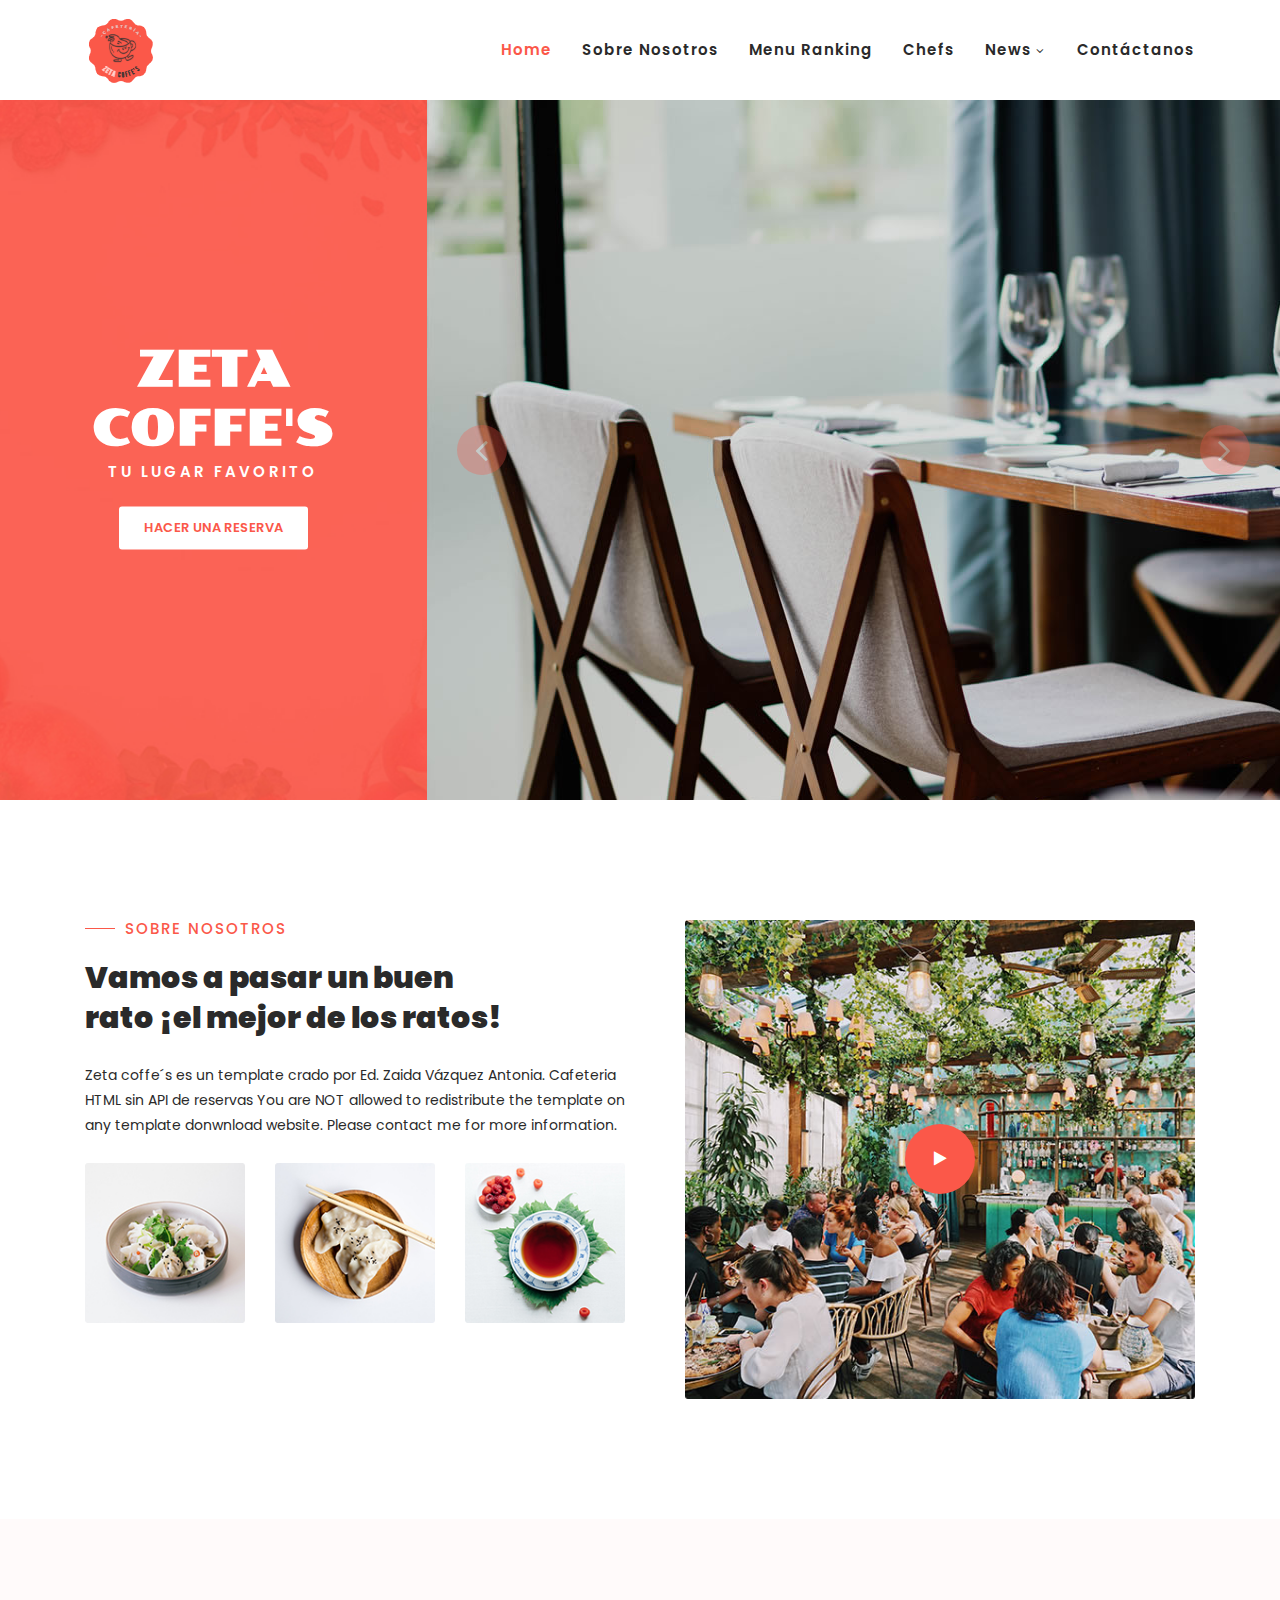
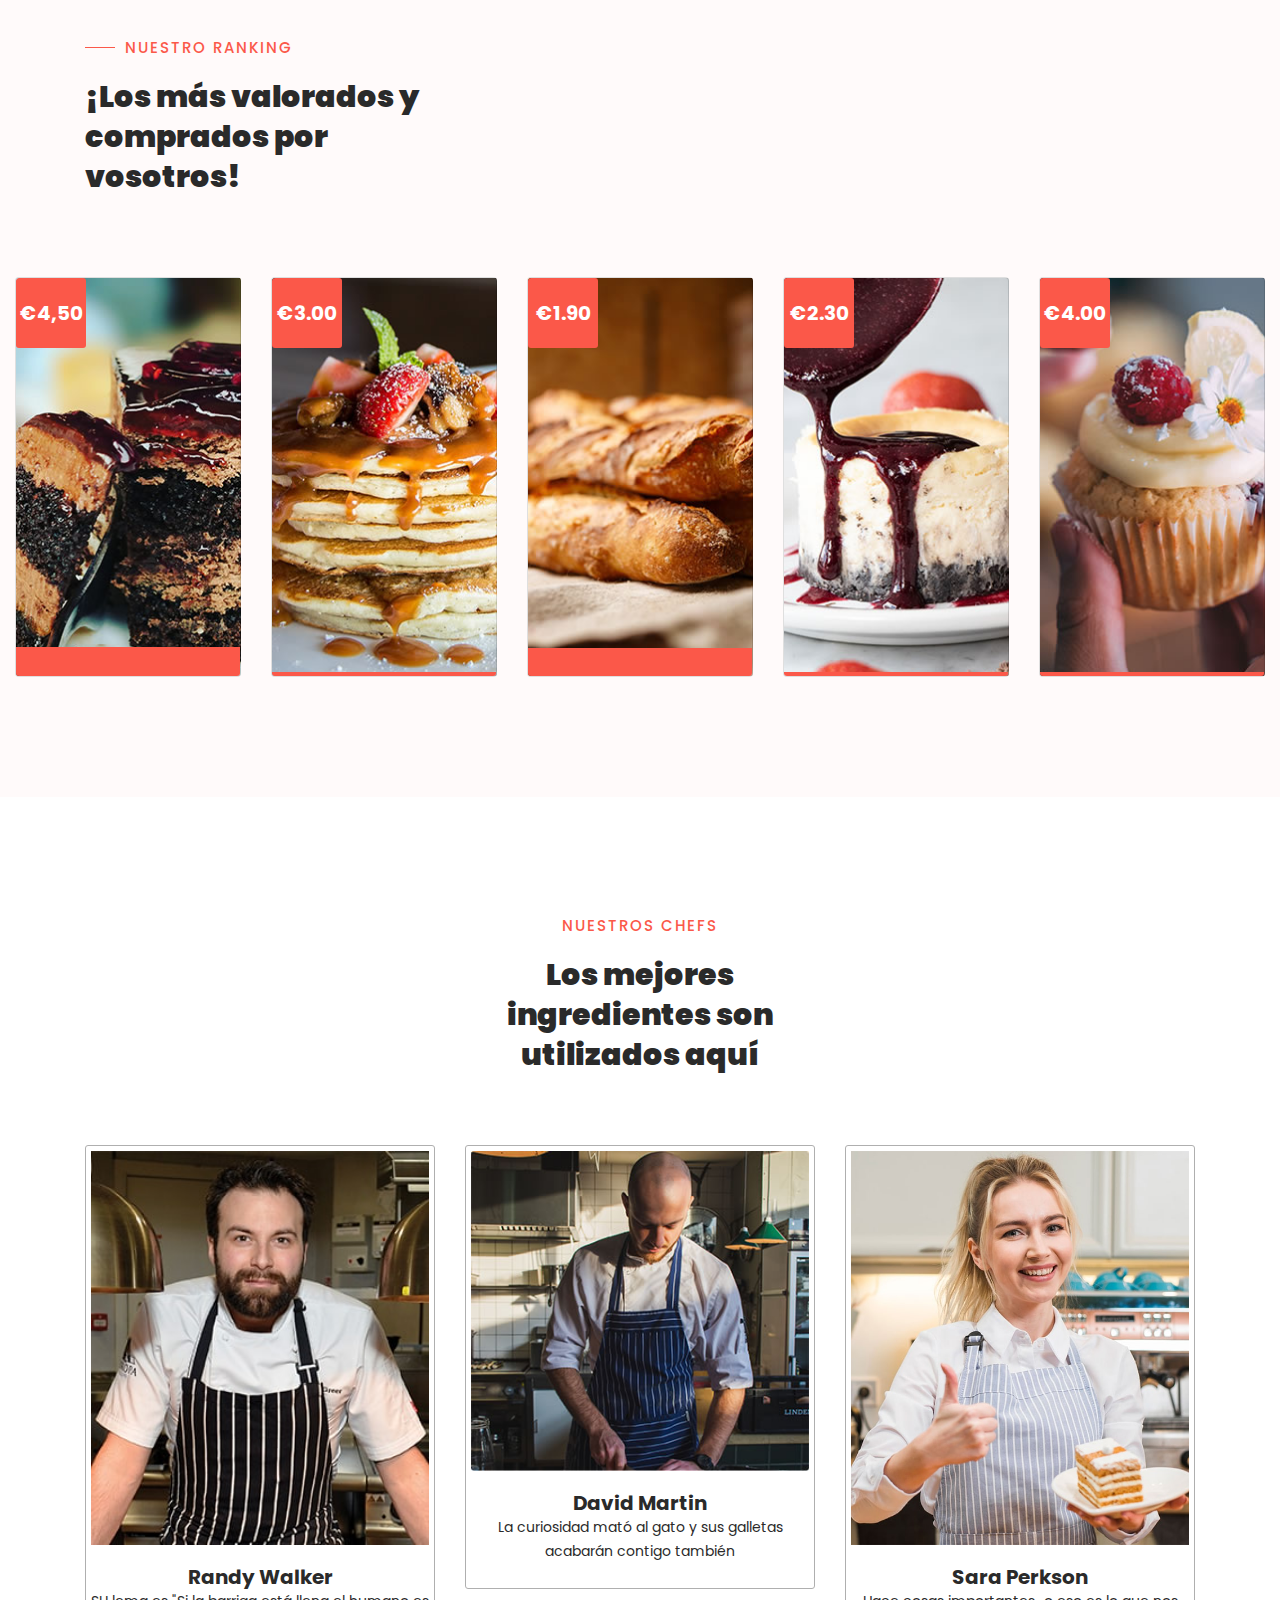
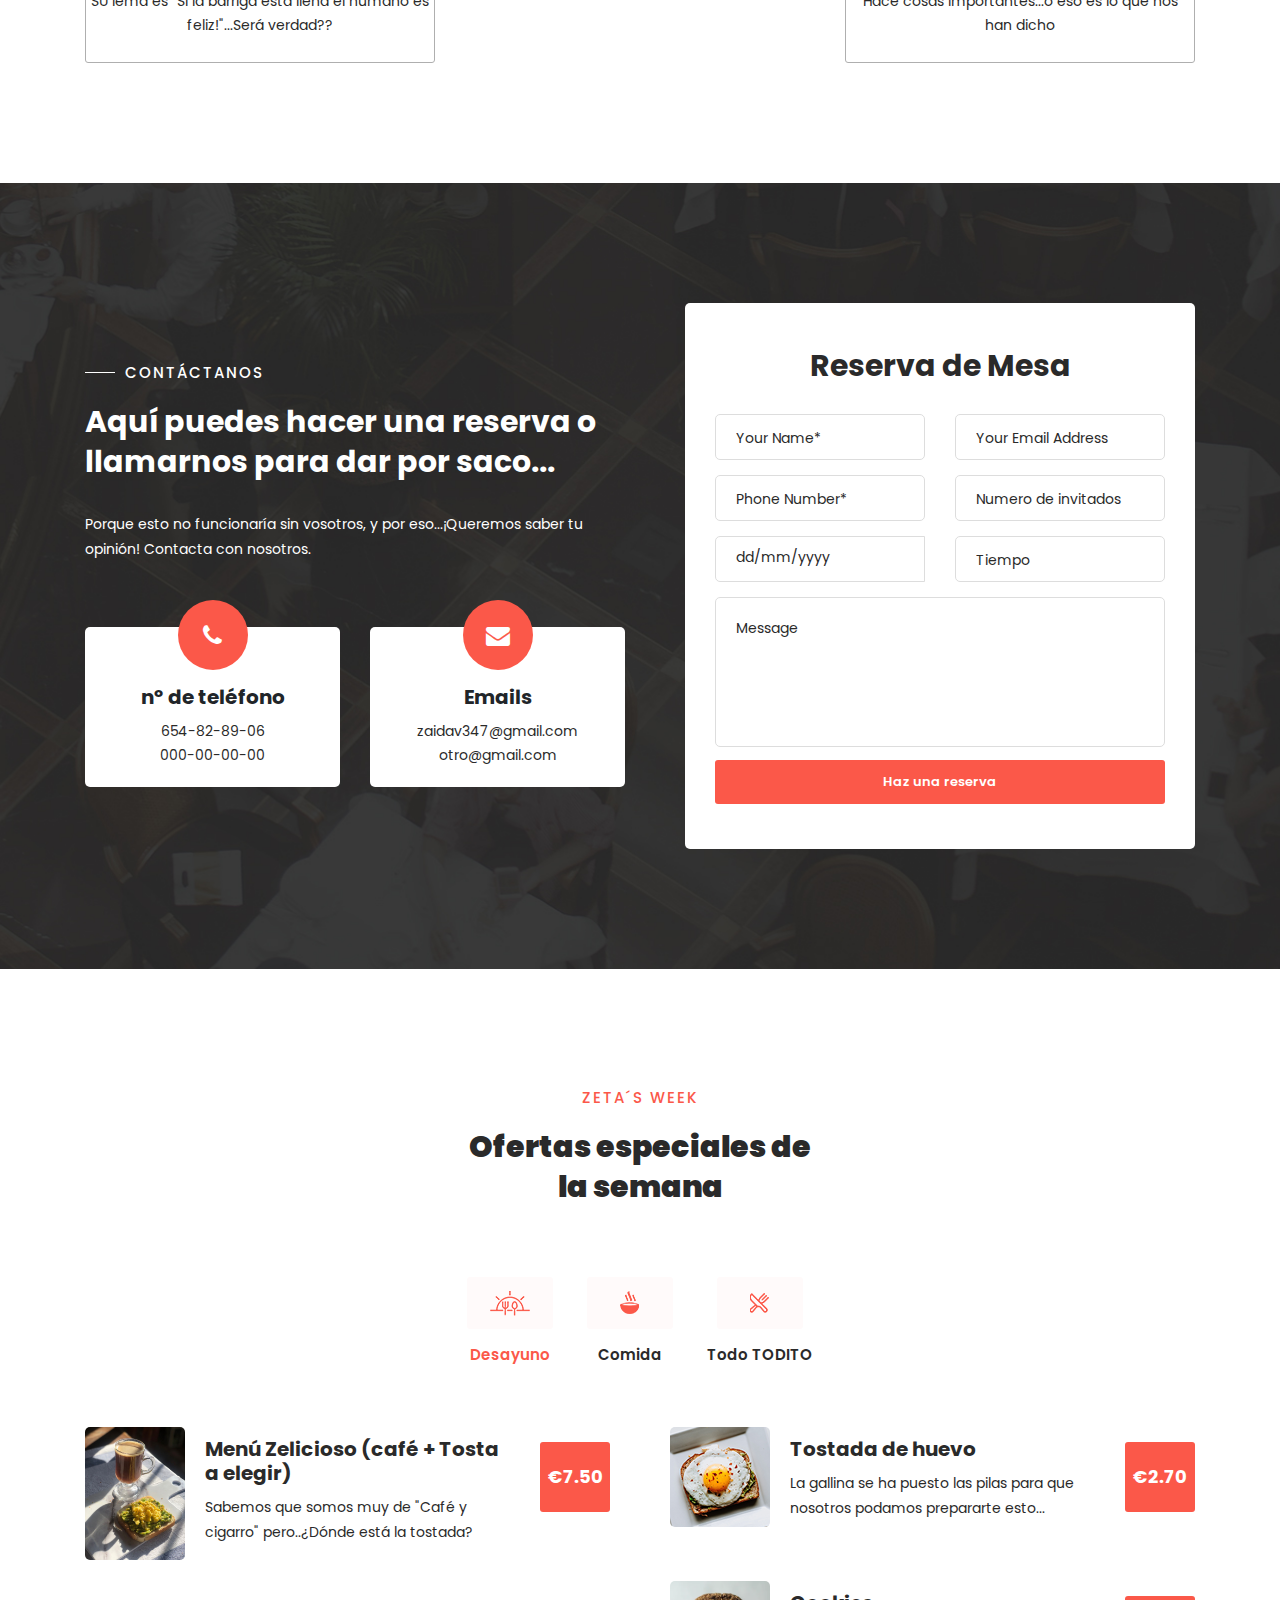
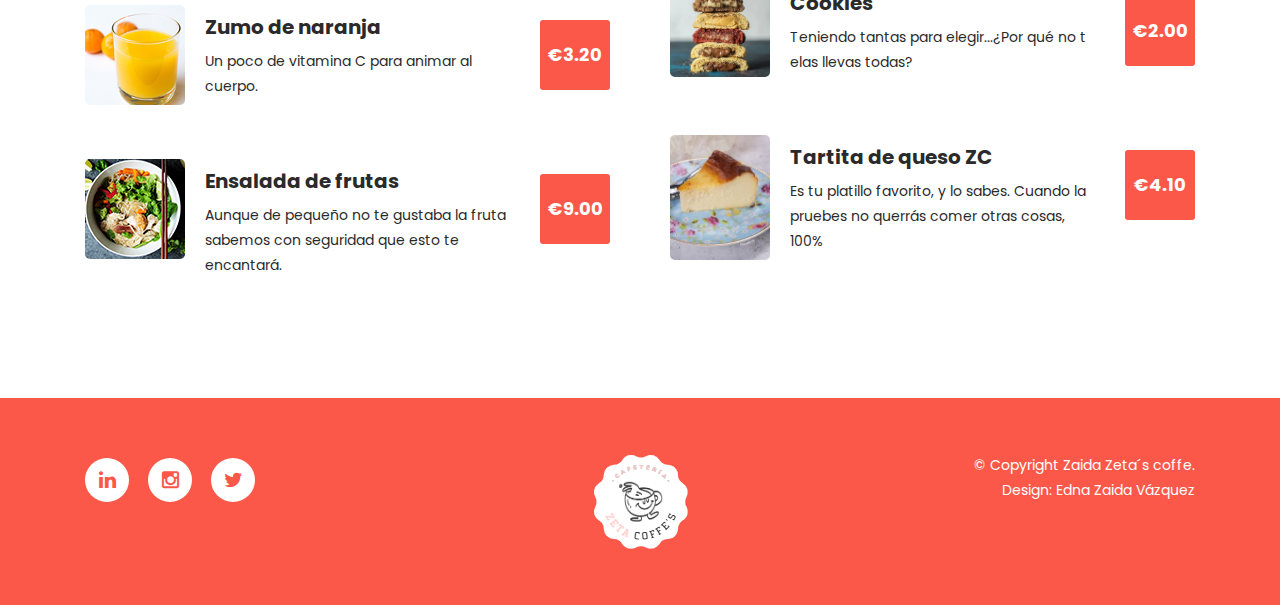
<file: index.html>
<!DOCTYPE html>
<html lang="en">

  <head>

    <meta charset="utf-8">
    <meta name="viewport" content="width=device-width, initial-scale=1, shrink-to-fit=no">
    <meta name="description" content="">
    <meta name="author" content="">
    <link href="https://fonts.googleapis.com/css?family=Poppins:100,200,300,400,500,600,700,800,900&display=swap" rel="stylesheet">
    <link href="https://fonts.googleapis.com/css2?family=Poller+One&display=swap" rel="stylesheet">

    <title>Zeta coffe´s - Cafeteria HTML (en creación)</title>

    <!-- Additional CSS Files -->
    <link rel="stylesheet" type="text/css" href="assets/css/bootstrap.min.css">

    <link rel="stylesheet" type="text/css" href="assets/css/font-awesome.css">

    <link rel="stylesheet" href="assets/css/zeta-cafes.css">

    <link rel="stylesheet" href="assets/css/owl-carousel.css">

    <link rel="stylesheet" href="assets/css/lightbox.css">

    </head>
    
    <body>
    
    <!-- ***** Preloader Start ***** -->
    <div id="preloader">
        <div class="jumper">
            <div></div>
            <div></div>
            <div></div>
        </div>
    </div>  
    <!-- ***** Preloader End ***** -->
    
    
    <!-- ***** Header Area Start ***** -->
    <header class="header-area header-sticky">
        <div class="container">
            <div class="row">
                <div class="col-12">
                    <nav class="main-nav">
                        <!-- ***** Logo Start ***** -->
                        <a href="index.html" class="logo">
                            <img src="assets/images/ZETA-LOGO.png" align="Zeta coffe´s - Cafeteria HTML (en creación)">
                        </a>
                        <!-- ***** Logo End ***** -->
                        <!-- ***** Menu Start ***** -->
                        <ul class="nav">
                            <li class="scroll-to-section"><a href="#top" class="active">Home</a></li>
                            <li class="scroll-to-section"><a href="#about">Sobre nosotros</a></li>
                           	
              
                            <li class="scroll-to-section"><a href="#menu">Menu Ranking</a></li>
                            <li class="scroll-to-section"><a href="#chefs">Chefs</a></li> 
                            <li class="submenu">
                                <a href="javascript:;">News</a>
                                <ul>
                                    <li><a href="#offers">Ofertas de la semana</a></li>
                                    <li><a href="new.html">¡Nuevas recetas!</a></li>
                                    <li><a href="portfolio.html">Porfolio (SIN TERMINAR)</a></li>
                                    <li><a href="place.html">Establecimiento (SIN TERMINAR)</a></li>
                                </ul>
                            </li>
                            <!-- <li class=""><a rel="sponsored" href="https://templatemo.com" target="_blank">External URL</a></li> -->
                            <li class="scroll-to-section"><a href="#reservation">Contáctanos</a></li> 
                        </ul>        
                        <a class='menu-trigger'>
                            <span>Menu</span>
                        </a>
                        <!-- ***** Menu End ***** -->
                    </nav>
                </div>
            </div>
        </div>
    </header>
    <!-- ***** Header Area End ***** -->

    <!-- ***** Main Banner Area Start ***** -->
    <div id="top">
        <div class="container-fluid">
            <div class="row">
                <div class="col-lg-4">
                    <div class="left-content">
                        <div class="inner-content">
                            <div style="text-align:center"> 
                                <h4>ZETA COFFE'S</h4> 
                                <h6>TU LUGAR FAVORITO</h6>
                                <div class="main-white-button scroll-to-section">
                                    <a href="#reservation">HACER UNA RESERVA</a>
                                </div>
                             </div>
                        </div>
                    </div>
                </div>
                <div class="col-lg-8">
                    <div class="main-banner header-text">
                        <div class="Modern-Slider">
                          <!-- Item -->
                          <div class="item">
                            <div class="img-fill">
                                <img src="assets/images/slide-01.jpg" alt="">
                            </div>
                          </div>
                          <!-- Item -->
                          <div class="item">
                            <div class="img-fill">
                                <img src="assets/images/slide-02.jpg" alt="">
                            </div>
                          </div>
                          <!-- Item -->
                          <div class="item">
                            <div class="img-fill">
                                <img src="assets/images/slide-03.jpg" alt="">
                            </div>
                          </div>
                        </div>
                    </div>
                </div>
            </div>
        </div>
    </div>
    <!-- ***** Main Banner Area End ***** -->

    <!-- ***** About Area Starts ***** -->
    <section class="section" id="about">
        <div class="container">
            <div class="row">
                <div class="col-lg-6 col-md-6 col-xs-12">
                    <div class="left-text-content">
                        <div class="section-heading">
                            <h6>Sobre nosotros</h6>
                            <h2>Vamos a pasar un buen rato ¡el mejor de los ratos!</h2>
                        </div>
                        <p>Zeta coffe´s es un template crado por Ed. Zaida Vázquez Antonia. Cafeteria HTML sin API de reservas </a>You are NOT allowed to redistribute the template on any template donwnload website. Please contact me for more information.</p>
                        <div class="row">
                            <div class="col-4">
                                <img src="assets/images/about-thumb-01.jpg" alt="">
                            </div>
                            <div class="col-4">
                                <img src="assets/images/about-thumb-02.jpg" alt="">
                            </div>
                            <div class="col-4">
                                <img src="assets/images/about-thumb-03.jpg" alt="">
                            </div>
                        </div>
                    </div>
                </div>
                <div class="col-lg-6 col-md-6 col-xs-12">
                    <div class="right-content">
                        <div class="thumb">
                            <a rel="nofollow" href="http://youtube.com"><i class="fa fa-play"></i></a>
                            <img src="assets/images/about-video-bg.jpg" alt="">
                        </div>
                    </div>
                </div>
            </div>
        </div>
    </section>
    <!-- ***** About Area Ends ***** -->

    <!-- ***** Menu Area Starts ***** -->
    <section class="section" id="menu">

        <div class="container">
            <div class="row">
                <div class="col-lg-4">
                    <div class="section-heading">
                        <h6>Nuestro Ranking</h6>
                        <h2>¡Los más valorados y comprados por vosotros!</h2>
                    </div>
                </div>
            </div>
        </div>
        <div class="menu-item-carousel">
            <div class="col-lg-12">
                <div class="owl-menu-item owl-carousel">
                    <div class="item">
                        <div class='card card1'>
                            <div class="price"><h6>€4,50</h6></div>
                            <div class='info'>
                              <h1 class='title'>Tarta de tres chocolates</h1>
                              <p class='description'>La verdadera bomba de azúcar. Y quien diga que no, miente.</p>
                              <div class="main-text-button">
                                  <div class="scroll-to-section"><a href="#reservation">Hacer una reserva <i class="fa fa-angle-down"></i></a></div>
                              </div>
                            </div>
                        </div>
                    </div>
                    <div class="item">
                        <div class='card card2'>
                            <div class="price"><h6>€3.00</h6></div>
                            <div class='info'>
                              <h1 class='title'>Zetta coffe´s Pancake</h1>
                              <p class='description'>¡Los americanos lo han puesto de moda pero nosotros los hacemos mejor!.</p>
                              <div class="main-text-button">
                                  <div class="scroll-to-section"><a href="#reservation">Hacer una reserva <i class="fa fa-angle-down"></i></a></div>
                              </div>
                            </div>
                        </div>
                    </div>
                    <div class="item">
                        <div class='card card3'>
                            <div class="price"><h6>€1.90</h6></div>
                            <div class='info'>
                              <h1 class='title'>Tall Zeta Bread</h1>
                              <p class='description'>Como diría Jack Sparrow: Pan Pan, pan ra pan pan para PAN PAN paraPAN.</p>
                              <div class="main-text-button">
                                  <div class="scroll-to-section"><a href="#reservation"> Hacer una reserva <i class="fa fa-angle-down"></i></a></div>
                              </div>
                            </div>
                        </div>
                    </div>
                    <div class="item">
                        <div class='card card4'>
                            <div class="price"><h6>€2.30</h6></div>
                            <div class='info'>
                              <h1 class='title'>Bocadito de CheeseCake</h1>
                              <p class='description'> Sabemos que da seguidilla, así que mejor en formato pequeño...</p>
                              <div class="main-text-button">
                                  <div class="scroll-to-section"><a href="#reservation">Hacer una reserva <i class="fa fa-angle-down"></i></a></div>
                              </div>
                            </div>
                        </div>
                    </div>
                    <div class="item">
                        <div class='card card5'>
                            <div class="price"><h6>€4.00</h6></div>
                            <div class='info'>
                              <h1 class='title'>Zeta's favorite Cup Cake</h1>
                              <p class='description'>No te podrás resistir al dulce y ácido manjar que te trae esta cafetería</p>
                              <div class="main-text-button">
                                  <div class="scroll-to-section"><a href="#reservation">Hacer una reserva <i class="fa fa-angle-down"></i></a></div>
                              </div>
                            </div>
                        </div>
                    </div>
                </div>
            </div>
        </div>
    </section>
    <!-- ***** Menu Area Ends ***** -->

    <!-- ***** Chefs Area Starts ***** -->
    <section class="section" id="chefs">
        <div class="container">
            <div class="row">
                <div class="col-lg-4 offset-lg-4 text-center">
                    <div class="section-heading">
                        <h6>Nuestros Chefs</h6>
                        <h2>Los mejores ingredientes son utilizados aquí</h2>
                    </div>
                </div>
            </div>
            <div class="row">
                <div class="col-lg-4">
                    <div class="chef-item">
                        <div class="thumb">
                            <div class="overlay"></div>
                            <ul class="social-icons">
                                <li><a href="#"><i class="fa fa-facebook"></i></a></li>
                                <li><a href="#"><i class="fa fa-twitter"></i></a></li>
                                <li><a href="#"><i class="fa fa-instagram"></i></a></li>
                            </ul>
                            <img src="assets/images/chefs-01.jpg" alt="Chef #1">
                        </div>
                        <div class="down-content">
                            <h4>Randy Walker</h4>
                            <span>SU lema es "Si la barriga está llena el humano es feliz!"...Será verdad??</span>
                        </div>
                    </div>
                </div>
                <div class="col-lg-4">
                    <div class="chef-item">
                        <div class="thumb">
                            <div class="overlay"></div>
                            <ul class="social-icons">
                                <li><a href="#"><i class="fa fa-facebook"></i></a></li>
                                <li><a href="#"><i class="fa fa-twitter"></i></a></li>
                                <li><a href="#"><i class="fa fa-behance"></i></a></li>
                            </ul>
                            <img src="assets/images/chefs-02.jpg" alt="Chef #2">
                        </div>
                        <div class="down-content">
                            <h4>David Martin</h4>
                            <span>La curiosidad mató al gato y sus galletas acabarán contigo también</span>
                        </div>
                    </div>
                </div>
                <div class="col-lg-4">
                    <div class="chef-item">
                        <div class="thumb">
                            <div class="overlay"></div>
                            <ul class="social-icons">
                                <li><a href="#"><i class="fa fa-facebook"></i></a></li>
                                <li><a href="#"><i class="fa fa-twitter"></i></a></li>
                                <li><a href="#"><i class="fa fa-google"></i></a></li>
                            </ul>
                            <img src="assets/images/chefs-03.jpg" alt="Chef #3">
                        </div>
                        <div class="down-content">
                            <h4>Sara Perkson</h4>
                            <span>Hace cosas importantes...o eso es lo que nos han dicho</span>
                        </div>
                    </div>
                </div>
            </div>
        </div>
    </section>
    <!-- ***** Chefs Area Ends ***** -->

    <!-- ***** Reservation Us Area Starts ***** -->
    <section class="section" id="reservation">
        <div class="container">
            <div class="row">
                <div class="col-lg-6 align-self-center">
                    <div class="left-text-content">
                        <div class="section-heading">
                            <h6>Contáctanos</h6>
                            <h2>Aquí puedes hacer una reserva o llamarnos para dar por saco...</h2>
                        </div>
                        <p>Porque esto no funcionaría sin vosotros, y por eso...¡Queremos saber tu opinión! Contacta con nosotros.</p>
                        <div class="row">
                            <div class="col-lg-6">
                                <div class="phone">
                                    <i class="fa fa-phone"></i>
                                    <h4>nº de teléfono</h4>
                                    <span><a href="#">654-82-89-06</a><br><a href="#">000-00-00-00</a></span>
                                </div>
                            </div>
                            <div class="col-lg-6">
                                <div class="message">
                                    <i class="fa fa-envelope"></i>
                                    <h4>Emails</h4>
                                    <span><a href="#">zaidav347@gmail.com</a><br><a href="#">otro@gmail.com</a></span>
                                </div>
                            </div>
                        </div>
                    </div>
                </div>
                <div class="col-lg-6">
                    <div class="contact-form">
                        <form id="contact" action="" method="post">
                          <div class="row">
                            <div class="col-lg-12">
                                <h4>Reserva de Mesa</h4>
                            </div>
                            <div class="col-lg-6 col-sm-12">
                              <fieldset>
                                <input name="name" type="text" id="name" placeholder="Your Name*" required="">
                              </fieldset>
                            </div>
                            <div class="col-lg-6 col-sm-12">
                              <fieldset>
                              <input name="email" type="text" id="email" pattern="[^ @]*@[^ @]*" placeholder="Your Email Address" required="">
                            </fieldset>
                            </div>
                            <div class="col-lg-6 col-sm-12">
                              <fieldset>
                                <input name="phone" type="text" id="phone" placeholder="Phone Number*" required="">
                              </fieldset>
                            </div>
                            <div class="col-md-6 col-sm-12">
                              <fieldset>
                                <select value="number-guests" name="number-guests" id="number-guests">
                                    <option value="number-guests">Numero de invitados</option>
                                    <option name="1" id="1">1</option>
                                    <option name="2" id="2">2</option>
                                    <option name="3" id="3">3</option>
                                    <option name="4" id="4">4</option>
                                    <option name="5" id="5">5</option>
                                    <option name="6" id="6">6</option>
                                    <option name="7" id="7">7</option>
                                    <option name="8" id="8">8</option>
                                    <option name="9" id="9">9</option>
                                    <option name="10" id="10">10</option>
                                    <option name="11" id="11">11</option>
                                    <option name="12" id="12">12</option>
                                </select>
                              </fieldset>
                            </div>
                            <div class="col-lg-6">
                                <div id="filterDate2">    
                                  <div class="input-group date" data-date-format="dd/mm/yyyy">
                                    <input  name="date" id="date" type="text" class="form-control" placeholder="dd/mm/yyyy">
                                    <div class="input-group-addon" >
                                      <span class="glyphicon glyphicon-th"></span>
                                    </div>
                                  </div>
                                </div>   
                            </div>
                            <div class="col-md-6 col-sm-12">
                              <fieldset>
                                <select value="time" name="time" id="time">
                                    <option value="time">Tiempo</option>
                                    <option name="Breakfast" id="Breakfast">Desayuno</option>
                                    <option name="Lunch" id="Lunch">Comida</option>
                                    <option name="Dinner" id="Dinner">Cena</option>
                                </select>
                              </fieldset>
                            </div>
                            <div class="col-lg-12">
                              <fieldset>
                                <textarea name="message" rows="6" id="message" placeholder="Message" required=""></textarea>
                              </fieldset>
                            </div>
                            <div class="col-lg-12">
                              <fieldset>
                                <button type="submit" id="form-submit" class="main-button-icon">Haz una reserva</button>
                              </fieldset>
                            </div>
                          </div>
                        </form>
                    </div>
                </div>
            </div>
        </div>
    </section>
    <!-- ***** Reservation Area Ends ***** -->

    <!-- ***** Menu Area Starts ***** -->
    <section class="section" id="offers">
        <div class="container">
            <div class="row">
                <div class="col-lg-4 offset-lg-4 text-center">
                    <div class="section-heading">
                        <h6>Zeta´s Week</h6>
                        <h2>Ofertas especiales de la semana</h2>
                    </div>
                </div>
            </div>
            <div class="row">
                <div class="col-lg-12">
                    <div class="row" id="tabs">
                        <div class="col-lg-12">
                            <div class="heading-tabs">
                                <div class="row">
                                    <div class="col-lg-6 offset-lg-3">
                                        <ul>
                                          <li><a href='#tabs-1'><img src="assets/images/tab-icon-01.png" alt="">Desayuno</a></li>
                                          <li><a href='#tabs-2'><img src="assets/images/tab-icon-02.png" alt="">Comida</a></a></li>
                                          <li><a href='#tabs-3'><img src="assets/images/tab-icon-03.png" alt="">Todo TODITO</a></a></li>
                                        </ul>
                                    </div>
                                </div>
                            </div>
                        </div>
                        <div class="col-lg-12">
                            <section class='tabs-content'>
                                <article id='tabs-1'>
                                    <div class="row">
                                        <div class="col-lg-6">
                                            <div class="row">
                                                <div class="left-list">
                                                    <div class="col-lg-12">
                                                        <div class="tab-item">
                                                            <img src="assets/images/tab-item-09.jpg" alt="">
                                                            <h4>Menú Zelicioso (café + Tosta a elegir)</h4>
                                                            <p>Sabemos que somos muy de "Café y cigarro" pero..¿Dónde está la tostada?</p>
                                                            <div class="price">
                                                                <h6>€7.50 EUR</h6>
                                                            </div>
                                                        </div>
                                                    </div>
                                                    <div class="col-lg-12">
                                                        <div class="tab-item">
                                                            <img src="assets/images/tab-item-02.png" alt="">
                                                            <h4>Zumo de naranja</h4>
                                                            <p>Un poco de vitamina C para animar al cuerpo.</p>
                                                            <div class="price">
                                                                <h6>€3.20 EUR</h6>
                                                            </div>
                                                        </div>
                                                    </div>
                                                    <div class="col-lg-12">
                                                        <div class="tab-item">
                                                            <img src="assets/images/tab-item-03.png" alt="">
                                                            <h4>Ensalada de frutas</h4>
                                                             <p>Aunque de pequeño no te gustaba la fruta sabemos con seguridad que esto te encantará.</p>
                                                            <div class="price">
                                                                <h6>€9.00 EUR</h6>
                                                            </div>
                                                        </div>
                                                    </div>
                                                </div>
                                            </div>
                                        </div>
                                        <div class="col-lg-6">
                                            <div class="row">
                                                <div class="right-list">
                                                    <div class="col-lg-12">
                                                        <div class="tab-item">
                                                            <img src="assets/images/tab-item-04.png" alt="">
                                                            <h4>Tostada de huevo</h4>
                                                            <p>La gallina se ha puesto las pilas para que nosotros podamos prepararte esto...</p>
                                                            <div class="price">
                                                                <h6>€2.70 EUR</h6>
                                                            </div>
                                                        </div>
                                                    </div>
                                                    <div class="col-lg-12">
                                                        <div class="tab-item">
                                                            <img src="assets/images/tab-item-07.png" alt="">
                                                            <h4>Cookies</h4>
                                                            <p>Teniendo tantas para elegir...¿Por qué no t elas llevas todas?</p>
                                                            <div class="price">
                                                                <h6>€2.00 EUR</h6>
                                                            </div>
                                                        </div>
                                                    </div>
                                                    <div class="col-lg-12">
                                                        <div class="tab-item">
                                                            <img src="assets/images/tab-item-08.jpg" alt="">
                                                            <h4>Tartita de queso ZC</h4>
                                                            <p>Es tu platillo favorito, y lo sabes. Cuando la pruebes no querrás comer otras cosas, 100%</p>
                                                            <div class="price">
                                                                <h6>€4.10 EUR</h6>
                                                            </div>
                                                        </div>
                                                    </div>
                                                </div>
                                            </div>
                                        </div>
                                    </div>
                                </article>  
                                <article id='tabs-2'>
                                    <div class="row">
                                        <div class="col-lg-6">
                                            <div class="row">
                                                <div class="left-list">
                                                    <div class="col-lg-12">
                                                        <div class="tab-item">
                                                            <img src="assets/images/tab-item-09.png" alt="">
                                                            <h4>Croquetas salvajes</h4>
                                                            <p>¡Cuidado que queman!</p>
                                                            <div class="price">
                                                                <h6>€8.00 EUR</h6>
                                                            </div>
                                                        </div>
                                                    </div>
                                                    <div class="col-lg-12">
                                                        <div class="tab-item">
                                                            <img src="assets/images/tab-item-05.png" alt="">
                                                            <h4>Puré de verduras de otoño</h4>
                                                            <p>Nos hemos cargado 20.000 calabazas de halloween para elaborar este plato...Más te vale comértelo entero.</p>
                                                            <div class="price">
                                                                <h6>€7.00 EUR</h6>
                                                            </div>
                                                        </div>
                                                    </div>
                                                    <div class="col-lg-12">
                                                        <div class="tab-item">
                                                            <img src="assets/images/tab-item-06.png" alt="">
                                                            <h4>Bomba Z de queso</h4>
                                                            <p>Literalmente una explosión de sabor ideal para los amantes del queso</p>
                                                            <div class="price">
                                                                <h6>€8.80 EUR</h6>
                                                            </div>
                                                        </div>
                                                    </div>
                                                </div>
                                            </div>
                                        </div>
                                        <div class="col-lg-6">
                                            <div class="row">
                                                <div class="right-list">
                                                    <div class="col-lg-12">
                                                        <div class="tab-item">
                                                            <img src="assets/images/tab-item-01.png" alt="">
                                                            <h4>Ensalada de pollo</h4>
                                                            <p>El pollo no sabe volar pero seguro no defrauda en el paladar</p>
                                                            <div class="price">
                                                                <h6>€9.50 EUR</h6>
                                                            </div>
                                                        </div>
                                                    </div>
                                                    <div class="col-lg-12">
                                                        <div class="tab-item">
                                                            <img src="assets/images/tab-item-12.png" alt="">
                                                            <h4>Menú Hamburguesa + Patatillas</h4>
                                                            <p>¡Elegir algo básico mola! </p>
                                                            <div class="price">
                                                                <h6>€12.50 EUR</h6>
                                                            </div>
                                                        </div>
                                                    </div>
                                                    <div class="col-lg-12">
                                                        <div class="tab-item">
                                                            <img src="assets/images/tab-item-13.png" alt="">
                                                            <h4>Pasta al fuego</h4>
                                                            <p>Algo picante para los más atrevidos.</p>
                                                            <div class="price">
                                                                <h6>€9.50 EUR</h6>
                                                            </div>
                                                        </div>
                                                    </div>
                                                </div>
                                            </div>
                                        </div>
                                    </div>
                                </article>  
                                <article id='tabs-3'>
                                    <div class="row">
                                        <div class="col-lg-6">
                                            <div class="row">
                                                <div class="left-list">
                                                    <div class="col-lg-12">
                                                        <div class="tab-item">
                                                            <img src="assets/images/tab-item-09.jpg" alt="">
                                                            <h4>Menú Zelicioso (café + Tosta a elegir)</h4>
                                                            <p>Sabemos que somos muy de "Café y cigarro" pero..¿Dónde está la tostada?</p>
                                                            <div class="price">
                                                                <h6>€7.50 EUR</h6>
                                                            </div>
                                                        </div>
                                                    </div>
                                                    <div class="col-lg-12">
                                                        <div class="tab-item">
                                                            <img src="assets/images/tab-item-02.png" alt="">
                                                            <h4>Zumo de naranja</h4>
                                                            <p>Un poco de vitamina C para animar al cuerpo.</p>
                                                            <div class="price">
                                                                <h6>€3.20 EUR</h6>
                                                            </div>
                                                        </div>
                                                    </div>
                                                    <div class="col-lg-12">
                                                        <div class="tab-item">
                                                            <img src="assets/images/tab-item-03.png" alt="">
                                                            <h4>Ensalada de frutas</h4>
                                                            <p>Aunque de pequeño no te gustaba la fruta sabemos con seguridad que esto te encantará.</p>
                                                            <div class="price">
                                                                <h6>€9.00 EUR</h6>
                                                            </div>
                                                        </div>
                                                    </div>
                                                </div>
                                            </div>
                                        </div>
                                        <div class="col-lg-6">
                                            <div class="row">
                                                <div class="right-list">
                                                    <div class="col-lg-12">
                                                        <div class="tab-item">
                                                            <img src="assets/images/tab-item-04.png" alt="">
                                                            <h4>Tostada de huevo</h4>
                                                            <p>La gallina se ha puesto las pilas para que nosotros podamos prepararte esto...</p>
                                                            <div class="price">
                                                                <h6>€2.70 EUR</h6>
                                                            </div>
                                                        </div>
                                                    </div>
                                                    <div class="col-lg-12">
                                                        <div class="tab-item">
                                                            <img src="assets/images/tab-item-07.png" alt="">
                                                            <h4>Cookies</h4>
                                                            <p>Teniendo tantas para elegir...¿Por qué no te las llevas todas?</p>
                                                            <div class="price">
                                                                <h6>€2.00 EUR</h6>
                                                            </div>
                                                        </div>
                                                    </div>
                                                    <div class="col-lg-12">
                                                        <div class="tab-item">
                                                            <img src="assets/images/tab-item-08.jpg" alt="">
                                                            <h4>Tartita de queso ZC</h4>
                                                            <p>Es tu platillo favorito, y lo sabes. Cuando la pruebes no querrás comer otras cosas, 100%</p>
                                                            <div class="price">
                                                                <h6>€4.10 EUR</h6>
                                                            </div>
                                                        </div>
                                                    </div>
                                                </div>
                                            </div>
                                        </div>
                                    </div>  
                                    <div class="row">
                                        <div class="col-lg-6">
                                            <div class="row">
                                                <div class="left-list">
                                                    <div class="col-lg-12">
                                                        <div class="tab-item">
                                                            <img src="assets/images/tab-item-09.png" alt="">
                                                            <h4>Croquetas salvajes</h4>
                                                            <p>¡Cuidado que queman!</p>
                                                            <div class="price">
                                                                <h6>€8.00 EUR</h6>
                                                            </div>
                                                        </div>
                                                    </div>
                                                    <div class="col-lg-12">
                                                        <div class="tab-item">
                                                            <img src="assets/images/tab-item-05.png" alt="">
                                                            <h4>Puré de verduras de otoño</h4>
                                                            <p>Nos hemos cargado 20.000 calabazas de halloween para elaborar este plato...Más te vale comértelo entero.</p>
                                                            <div class="price">
                                                                <h6>€7.00 EUR</h6>
                                                            </div>
                                                        </div>
                                                    </div>
                                                    <div class="col-lg-12">
                                                        <div class="tab-item">
                                                            <img src="assets/images/tab-item-06.png" alt="">
                                                            <h4>Bomba Z de queso</h4>
                                                            <p>Literalmente una explosión de sabor ideal para los amantes del queso</p>
                                                            <div class="price">
                                                                <h6>€8.80 EUR</h6>
                                                            </div>
                                                        </div>
                                                    </div>
                                                </div>
                                            </div>
                                        </div>
                                        <div class="col-lg-6">
                                            <div class="row">
                                                <div class="right-list">
                                                    <div class="col-lg-12">
                                                        <div class="tab-item">
                                                            <img src="assets/images/tab-item-01.png" alt="">
                                                            <h4>Ensalada de pollo</h4>
                                                            <p>El pollo no sabe volar pero seguro no defrauda en el paladar</p>
                                                            <div class="price">
                                                                <h6>€9.50 EUR</h6>
                                                            </div>
                                                        </div>
                                                    </div>
                                                    <div class="col-lg-12">
                                                        <div class="tab-item">
                                                            <img src="assets/images/tab-item-12.png" alt="">
                                                            <h4>Menú Hamburguesa + Patatillas</h4>
                                                            <p>¡Elegir algo básico mola! </p>
                                                            <div class="price">
                                                                <h6>€12.50 EUR</h6>
                                                            </div>
                                                        </div>
                                                    </div>
                                                    <div class="col-lg-12">
                                                        <div class="tab-item">
                                                            <img src="assets/images/tab-item-13.png" alt="">
                                                            <h4>Pasta al fuego</h4>
                                                            <p>Algo picante para los más atrevidos.</p>
                                                            <div class="price">
                                                                <h6>€9.50 EUR</h6>
                                                            </div>
                                                        </div>
                                                    </div>
                                                </div>
                                            </div>
                                        </div>
                                    </div>
                                </article>   
                            </section>
                        </div>
                    </div>
                </div>
            </div>
        </div>
    </section>
    <!-- ***** Chefs Area Ends ***** --> 
    
    <!-- ***** Footer Start ***** -->
    <footer>
        <div class="container">
            <div class="row">
                <div class="col-lg-4 col-xs-12">
                    <div class="right-text-content">
                            <ul class="social-icons">
                                <li><a href="https://www.linkedin.com/in/edna-zaida-v%C3%A1zquez-antonia-7b4278224/"><i class="fa fa-linkedin"></i></a></li>
                                <li><a href="https://www.instagram.com/zaiida_/"><i class="fa fa-instagram"></i></a></li>
                               <!--- <li><a href="#"><i class="fa fa-facebook"></i></a></li> --->
                                <li><a href="#"><i class="fa fa-twitter"></i></a></li> 
                            </ul>
                    </div>
                </div>
                <div class="col-lg-4">
                    <div class="logo">
                        <a href="index.html"><img src="assets/images/zeta-logo-footer.png" alt=""></a>
                    </div>
                </div>
                <div class="col-lg-4 col-xs-12">
                    <div class="left-text-content">
                        <p>© Copyright Zaida Zeta´s coffe.
                        
                        <br>Design: Edna Zaida Vázquez</p>
                    </div>
                </div>
            </div>
        </div>
    </footer>

    <!-- jQuery -->
    <script src="assets/js/jquery-2.1.0.min.js"></script>

    <!-- Bootstrap -->
    <script src="assets/js/popper.js"></script>
    <script src="assets/js/bootstrap.min.js"></script>

    <!-- Plugins -->
    <script src="assets/js/owl-carousel.js"></script>
    <script src="assets/js/accordions.js"></script>
    <script src="assets/js/datepicker.js"></script>
    <script src="assets/js/scrollreveal.min.js"></script>
    <script src="assets/js/waypoints.min.js"></script>
    <script src="assets/js/jquery.counterup.min.js"></script>
    <script src="assets/js/imgfix.min.js"></script> 
    <script src="assets/js/slick.js"></script> 
    <script src="assets/js/lightbox.js"></script> 
    <script src="assets/js/isotope.js"></script> 
    
    <!-- Global Init -->
    <script src="assets/js/custom.js"></script>
    <script>

        $(function() {
            var selectedClass = "";
            $("p").click(function(){
            selectedClass = $(this).attr("data-rel");
            $("#portfolio").fadeTo(50, 0.1);
                $("#portfolio div").not("."+selectedClass).fadeOut();
            setTimeout(function() {
              $("."+selectedClass).fadeIn();
              $("#portfolio").fadeTo(50, 1);
            }, 500);
                
            });
        });

    </script>
  </body>
</html>
</file>
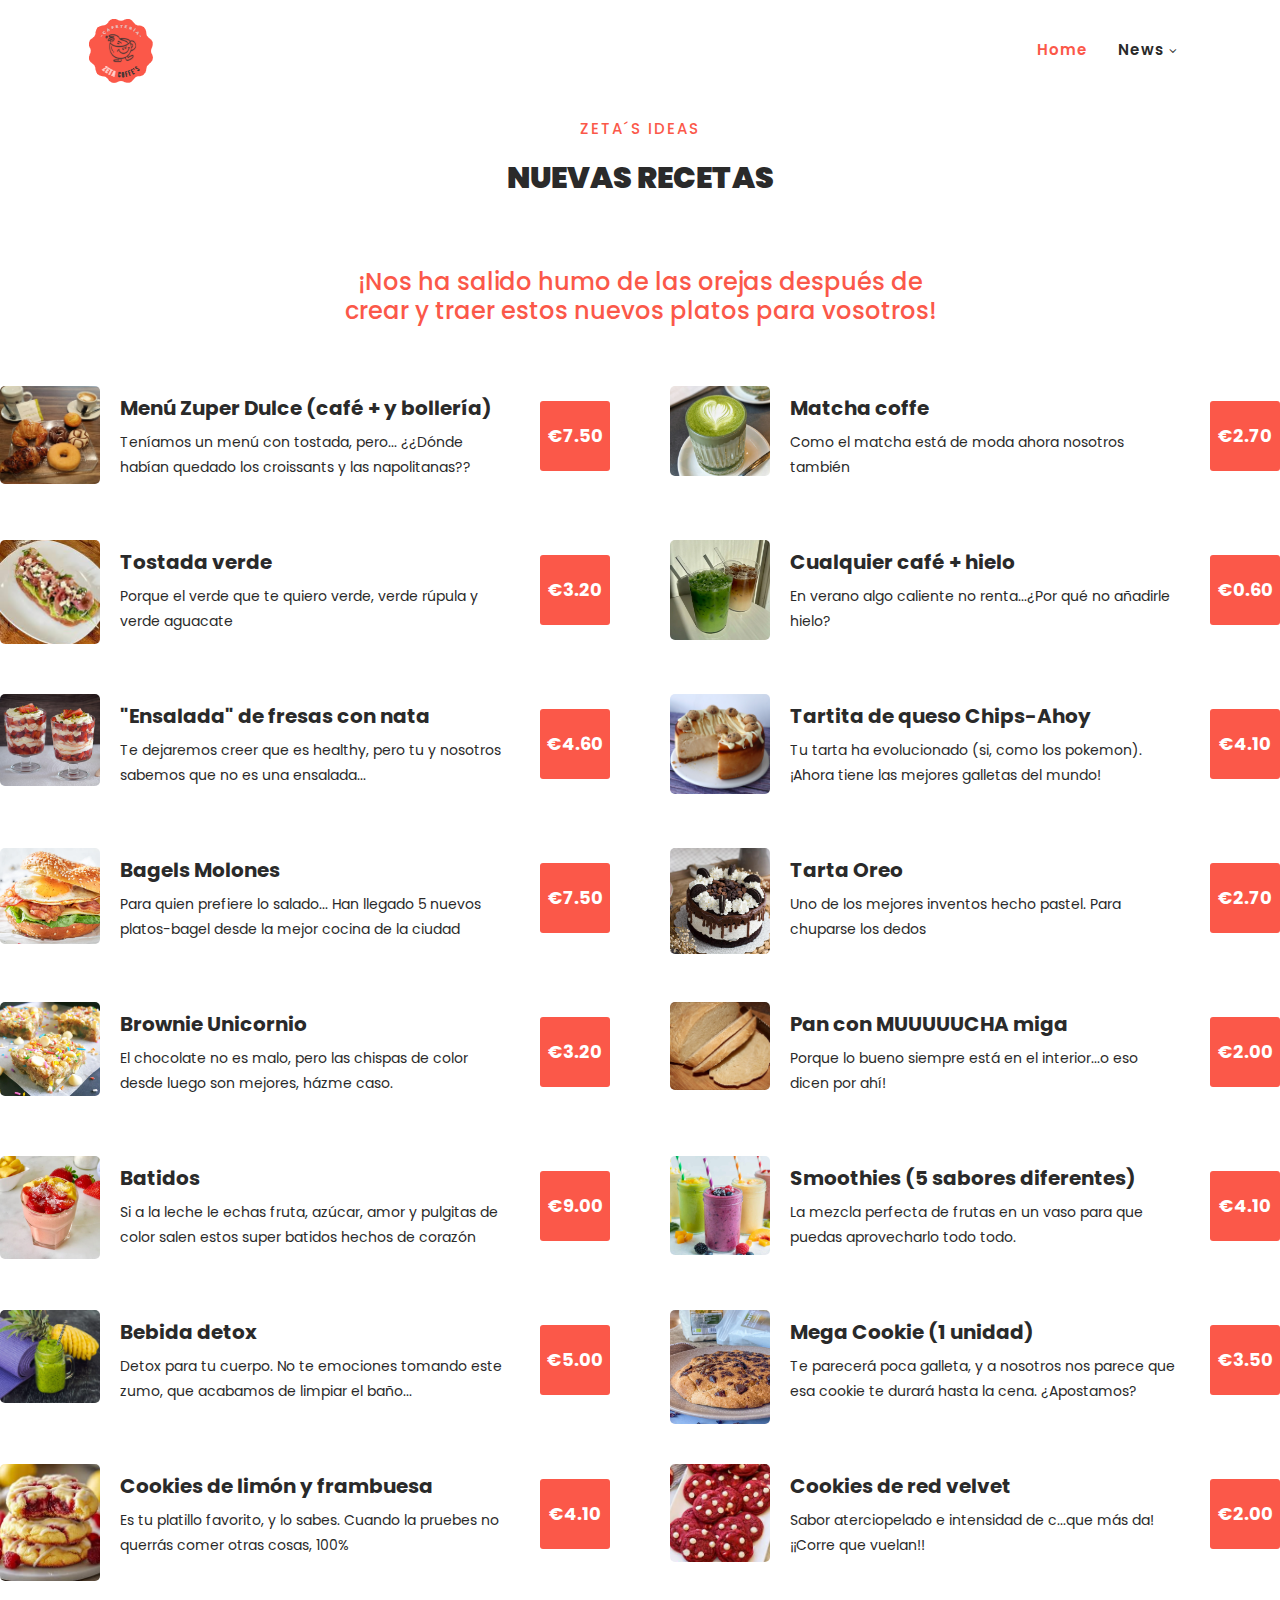
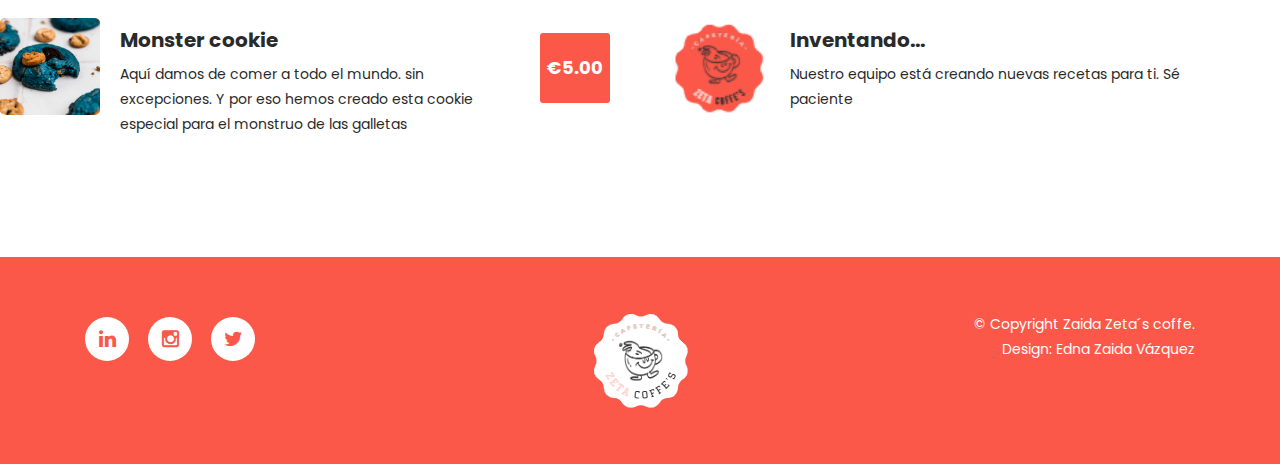
<file: new.html>
<!DOCTYPE html>
<html lang="en">

  <head>

    <meta charset="utf-8">
    <meta name="viewport" content="width=device-width, initial-scale=1, shrink-to-fit=no">
    <meta name="description" content="">
    <meta name="author" content="">
    <link href="https://fonts.googleapis.com/css?family=Poppins:100,200,300,400,500,600,700,800,900&display=swap" rel="stylesheet">
    <link href="https://fonts.googleapis.com/css2?family=Dancing+Script:wght@400;500;600;700&display=swap" rel="stylesheet">

    <title>Zeta coffe´s - Cafeteria HTML (en creación)</title>

    <!-- Additional CSS Files -->
    <link rel="stylesheet" type="text/css" href="assets/css/bootstrap.min.css">

    <link rel="stylesheet" type="text/css" href="assets/css/font-awesome.css">

    <link rel="stylesheet" href="assets/css/zeta-cafes.css">

    <link rel="stylesheet" href="assets/css/owl-carousel.css">

    <link rel="stylesheet" href="assets/css/lightbox.css">

    </head>
    
    <body>
    
    <!-- ***** Preloader Start ***** -->
    <div id="preloader">
        <div class="jumper">
            <div></div>
            <div></div>
            <div></div>
        </div>
    </div>  
    <!-- ***** Preloader End ***** -->
    
    
    <!-- ***** Header Area Start ***** -->
    <header class="header-area header-sticky">
        <div class="container">
            <div class="row">
                <div class="col-12">
                    <nav class="main-nav">
                        <!-- ***** Logo Start ***** -->
                        <a href="index.html" class="logo">
                            <img src="assets/images/ZETA-LOGO.png" align="Zeta coffe´s - Cafeteria HTML (en creación)">
                        </a>
                        <!-- ***** Logo End ***** -->
                        <!-- ***** Menu Start ***** -->
                        <ul class="nav">
                            <li class="scroll-to-section"><a href="index.html" class="active">Home</a></li>
                            <li class="submenu">
                                <a href="javascript:;">News</a>
                                <ul>
                                    <li><a href="portfolio.html">Porfolio</a></li>
                                    <li><a href="place.html">Establecimiento</a></li>
                                </ul>
                            </li>
                        </ul>        
                        <a class='menu-trigger'>
                            <span>Menu</span>
                        </a>
                        <!-- ***** Menu End ***** -->
                    </nav>
                </div>
            </div>
        </div>
    </header>
    <!-- ***** Header Area End ***** -->


    <!-- ***** Menu Area Starts ***** -->
    <section class="section" id="offers">
        <div class="container">
            <div class="row">
                <div class="col-lg-4 offset-lg-4 text-center">
                    <div class="section-heading">
                        <h6>Zeta´s ideas</h6>
                        <h2>NUEVAS RECETAS</h2>
                    </div>
                </div>
                </div>
            </div>
            <div class="row">
                <div class="col-lg-12">
                    <div class="row" id="tabs">
                        <div class="col-lg-12">
                            <div class="heading-tabs">
                                <div class="row">
                                    <h4 class="col-lg-6 offset-lg-3" style="color: #fb5849">
                                       ¡Nos ha salido humo de las orejas después de crear y traer estos nuevos platos para vosotros!
                                    </h4>
                                </div>
                            </div>
                        </div>
                        <div class="col-lg-12">
                            <section class='tabs-content'>
                                <article id='tabs-1'>
                                    <div class="row">
                                        <div class="col-lg-6">
                                            <div class="row">
                                                <div class="left-list">
                                                    <div class="col-lg-12">
                                                        <div class="tab-item">
                                                            <img src="assets/images/tab-item-15.png" alt="">
                                                            <h4>Menú Zuper Dulce (café + y bollería)</h4>
                                                            <p>Teníamos un menú con tostada, pero... ¿¿Dónde habían quedado los croissants y las napolitanas??</p>
                                                            <div class="price">
                                                                <h6>€7.50 EUR</h6>
                                                            </div>
                                                        </div>
                                                    </div>
                                                    <div class="col-lg-12">
                                                        <div class="tab-item">
                                                            <img src="assets/images/tab-item-14.png" alt="">
                                                            <h4>Tostada verde</h4>
                                                            <p>Porque el verde que te quiero verde, verde rúpula y verde aguacate</p>
                                                            <div class="price">
                                                                <h6>€3.20 EUR</h6>
                                                            </div>
                                                        </div>
                                                    </div>
                                                    <div class="col-lg-12">
                                                        <div class="tab-item">
                                                            <img src="assets/images/tab-item-18.png" alt="">
                                                            <h4>"Ensalada" de fresas con nata</h4>
                                                             <p>Te dejaremos creer que es healthy, pero tu y nosotros sabemos que no es una ensalada...</p>
                                                            <div class="price">
                                                                <h6>€4.60 EUR</h6>
                                                            </div>
                                                        </div>
                                                    </div>
                                                </div>
                                            </div>
                                        </div>
                                        <div class="col-lg-6">
                                            <div class="row">
                                                <div class="right-list">
                                                    <div class="col-lg-12">
                                                        <div class="tab-item">
                                                            <img src="assets/images/tab-item-17.png" alt="">
                                                            <h4>Matcha coffe</h4>
                                                            <p>Como el matcha está de moda ahora nosotros también</p>
                                                            <div class="price">
                                                                <h6>€2.70 EUR</h6>
                                                            </div>
                                                        </div>
                                                    </div>
                                                    <div class="col-lg-12">
                                                        <div class="tab-item">
                                                            <img src="assets/images/tab-item-16.png" alt="">
                                                            <h4>Cualquier café + hielo</h4>
                                                            <p>En verano algo caliente no renta...¿Por qué no añadirle hielo?</p>
                                                            <div class="price">
                                                                <h6>€0.60 EUR</h6>
                                                            </div>
                                                        </div>
                                                    </div>
                                                    <div class="col-lg-12">
                                                        <div class="tab-item">
                                                            <img src="assets/images/tab-item-19.png" alt="">
                                                            <h4>Tartita de queso Chips-Ahoy</h4>
                                                            <p>Tu tarta ha evolucionado (si, como los pokemon). ¡Ahora tiene las mejores galletas del mundo!</p>
                                                            <div class="price">
                                                                <h6>€4.10 EUR</h6>
                                                            </div>
                                                        </div>
                                                    </div>
                                                </div>
                                            </div>
                                        </div>
                                    </div>
                                </article>  
                                <article id='tabs-2'>
                                    <div class="row">
                                        <div class="col-lg-6">
                                            <div class="row">
                                                 <div class="left-list">
                                                    <div class="col-lg-12">
                                                        <div class="tab-item">
                                                            <img src="assets/images/tab-item-30.png" alt="">
                                                            <h4>Bagels Molones</h4>
                                                            <p>Para quien prefiere lo salado... Han llegado 5 nuevos platos-bagel desde la mejor cocina de la ciudad</p>
                                                            <div class="price">
                                                                <h6>€7.50 EUR</h6>
                                                            </div>
                                                        </div>
                                                    </div>
                                                    <div class="col-lg-12">
                                                        <div class="tab-item">
                                                            <img src="assets/images/tab-item-29.png" alt="">
                                                            <h4>Brownie Unicornio</h4>
                                                            <p>El chocolate no es malo, pero las chispas de color desde luego son mejores, házme caso.</p>
                                                            <div class="price">
                                                                <h6>€3.20 EUR</h6>
                                                            </div>
                                                        </div>
                                                    </div>
                                                    <div class="col-lg-12">
                                                        <div class="tab-item">
                                                            <img src="assets/images/tab-item-28.png" alt="">
                                                            <h4>Batidos</h4>
                                                            <p>Si a la leche le echas fruta, azúcar, amor y pulgitas de color salen estos super batidos hechos de corazón</p>
                                                            <div class="price">
                                                                <h6>€9.00 EUR</h6>
                                                            </div>
                                                        </div>
                                                    </div>
                                                </div>
                                            </div>
                                        </div>
                                        <div class="col-lg-6">
                                            <div class="row">
                                                <div class="right-list">
                                                    <div class="col-lg-12">
                                                        <div class="tab-item">
                                                            <img src="assets/images/tab-item-27.PNG" alt="">
                                                            <h4>Tarta Oreo</h4>
                                                            <p>Uno de los mejores inventos hecho pastel. Para chuparse los dedos</p>
                                                            <div class="price">
                                                                <h6>€2.70 EUR</h6>
                                                            </div>
                                                        </div>
                                                    </div>
                                                    <div class="col-lg-12">
                                                        <div class="tab-item">
                                                            <img src="assets/images/tab-item-26.png" alt="">
                                                            <h4>Pan con MUUUUUCHA miga</h4>
                                                            <p>Porque lo bueno siempre está en el interior...o eso dicen por ahí!</p>
                                                            <div class="price">
                                                                <h6>€2.00 EUR</h6>
                                                            </div>
                                                        </div>
                                                    </div>
                                                    <div class="col-lg-12">
                                                        <div class="tab-item">
                                                            <img src="assets/images/tab-item-25.png" alt="">
                                                            <h4>Smoothies (5 sabores diferentes) </h4>
                                                            <p>La mezcla perfecta de frutas en un vaso para que puedas aprovecharlo todo todo.</p>
                                                            <div class="price">
                                                                <h6>€4.10 EUR</h6>
                                                            </div>
                                                        </div>
                                                    </div>
                                                </div>
                                            </div>
                                        </div>
                                    </div>
                                </article>  
                                <article id='tabs-3'>
                                    <div class="row">
                                        <div class="col-lg-6">
                                            <div class="row">
                                                <div class="left-list">
                                                    <div class="col-lg-12">
                                                        <div class="tab-item">
                                                            <img src="assets/images/tab-item-23.png" alt="">
                                                            <h4>Bebida detox</h4>
                                                            <p>Detox para tu cuerpo. No te emociones tomando este zumo, que acabamos de limpiar el baño...</p>
                                                            <div class="price">
                                                                <h6>€5.00 EUR</h6>
                                                            </div>
                                                        </div>
                                                    </div>
                                                    <div class="col-lg-12">
                                                        <div class="tab-item">
                                                            <img src="assets/images/tab-item-21.png" alt="">
                                                            <h4>Cookies de limón y frambuesa</h4>
                                                            <p>Es tu platillo favorito, y lo sabes. Cuando la pruebes no querrás comer otras cosas, 100%</p>
                                                            <div class="price">
                                                                <h6>€4.10 EUR</h6>
                                                            </div>
                                                        </div>
                                                    </div>
                                                    <div class="col-lg-12">
                                                        <div class="tab-item">
                                                            <img src="assets/images/tab-item-24.png" alt="">
                                                            <h4>Monster cookie</h4>
                                                            <p>Aquí damos de comer a todo el mundo. sin excepciones. Y por eso hemos creado esta cookie especial para el monstruo de las galletas</p>
                                                            <div class="price">
                                                                <h6>€5.00 EUR</h6>
                                                            </div>
                                                        </div>
                                                    </div>
                                                </div>
                                            </div>
                                        </div>
                                        <div class="col-lg-6">
                                            <div class="row">
                                                <div class="right-list">
                                                    <div class="col-lg-12">
                                                        <div class="tab-item">
                                                            <img src="assets/images/tab-item-22.png" alt="">
                                                            <h4>Mega Cookie (1 unidad)</h4>
                                                            <p>Te parecerá poca galleta, y a nosotros nos parece que esa cookie te durará hasta la cena. ¿Apostamos?</p>
                                                            <div class="price">
                                                                <h6>€3.50 EUR</h6>
                                                            </div>
                                                        </div>
                                                    </div>
                                                    <div class="col-lg-12">
                                                        <div class="tab-item">
                                                            <img src="assets/images/tab-item-20.png" alt="">
                                                            <h4>Cookies de red velvet</h4>
                                                            <p>Sabor aterciopelado e intensidad de c...que más da! ¡¡Corre que vuelan!!</p>
                                                            <div class="price">
                                                                <h6>€2.00 EUR</h6>
                                                            </div>
                                                        </div>
                                                    </div>
                                                    <div class="col-lg-12">
                                                        <div class="tab-item">
                                                            <img src="assets/images/ZETA-LOGO.png" alt="">
                                                            <h4>Inventando...</h4>
                                                            <p>Nuestro equipo está creando nuevas recetas para ti. Sé paciente</p>
                                                        </div>
                                                    </div>
                                                </div>
                                            </div>
                                        </div>
                                    </div>
                                </article>   
                            </section>
                        </div>
                    </div>
                </div>
            </div>
        </div>
    </section>
    <!-- ***** Chefs Area Ends ***** --> 































        <!-- ***** Footer Start ***** -->
    <footer>
        <div class="container">
            <div class="row">
                <div class="col-lg-4 col-xs-12">
                    <div class="right-text-content">
                            <ul class="social-icons">
                                <li><a href="https://www.linkedin.com/in/edna-zaida-v%C3%A1zquez-antonia-7b4278224/"><i class="fa fa-linkedin"></i></a></li>
                                <li><a href="https://www.instagram.com/zaiida_/"><i class="fa fa-instagram"></i></a></li>
                               <!--- <li><a href="#"><i class="fa fa-facebook"></i></a></li> --->
                                <li><a href="#"><i class="fa fa-twitter"></i></a></li> 
                            </ul>
                    </div>
                </div>
                <div class="col-lg-4">
                    <div class="logo">
                        <a href="index.html"><img src="assets/images/zeta-logo-footer.png" alt=""></a>
                    </div>
                </div>
                <div class="col-lg-4 col-xs-12">
                    <div class="left-text-content">
                        <p>© Copyright Zaida Zeta´s coffe.
                        
                        <br>Design: Edna Zaida Vázquez</p>
                    </div>
                </div>
            </div>
        </div>
    </footer>

    <!-- jQuery -->
    <script src="assets/js/jquery-2.1.0.min.js"></script>

    <!-- Bootstrap -->
    <script src="assets/js/popper.js"></script>
    <script src="assets/js/bootstrap.min.js"></script>

    <!-- Plugins -->
    <script src="assets/js/owl-carousel.js"></script>
    <script src="assets/js/accordions.js"></script>
    <script src="assets/js/datepicker.js"></script>
    <script src="assets/js/scrollreveal.min.js"></script>
    <script src="assets/js/waypoints.min.js"></script>
    <script src="assets/js/jquery.counterup.min.js"></script>
    <script src="assets/js/imgfix.min.js"></script> 
    <script src="assets/js/slick.js"></script> 
    <script src="assets/js/lightbox.js"></script> 
    <script src="assets/js/isotope.js"></script> 
    
    <!-- Global Init -->
    <script src="assets/js/custom.js"></script>
    <script>

        $(function() {
            var selectedClass = "";
            $("p").click(function(){
            selectedClass = $(this).attr("data-rel");
            $("#portfolio").fadeTo(50, 0.1);
                $("#portfolio div").not("."+selectedClass).fadeOut();
            setTimeout(function() {
              $("."+selectedClass).fadeIn();
              $("#portfolio").fadeTo(50, 1);
            }, 500);
                
            });
        });

    </script>
  </body>
</html>
</file>
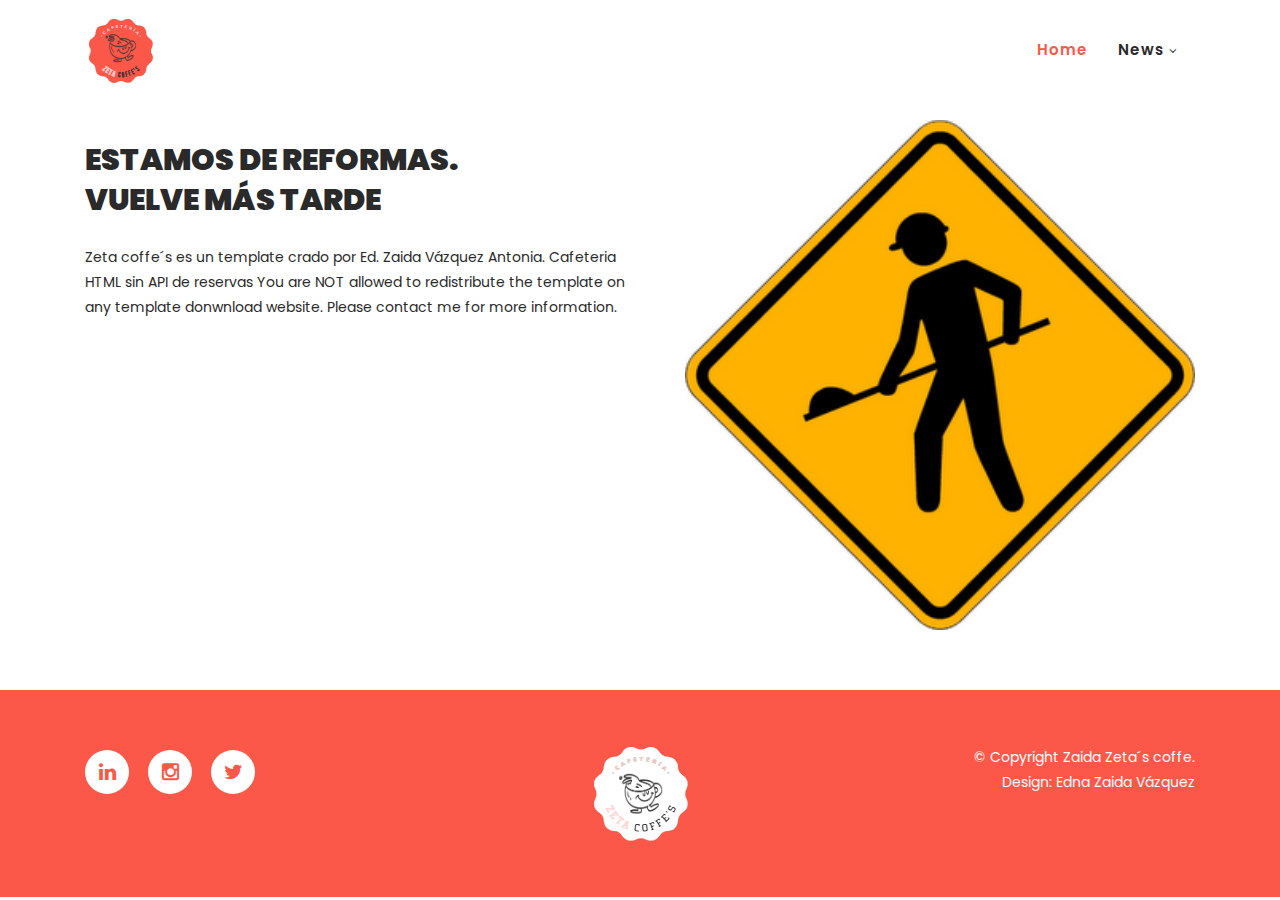
<file: place.html>
<!DOCTYPE html>
<html lang="en">

  <head>

    <meta charset="utf-8">
    <meta name="viewport" content="width=device-width, initial-scale=1, shrink-to-fit=no">
    <meta name="description" content="">
    <meta name="author" content="">
    <link href="https://fonts.googleapis.com/css?family=Poppins:100,200,300,400,500,600,700,800,900&display=swap" rel="stylesheet">
    <link href="https://fonts.googleapis.com/css2?family=Dancing+Script:wght@400;500;600;700&display=swap" rel="stylesheet">

    <title>Zeta coffe´s - Cafeteria HTML (en creación)</title>

    <!-- Additional CSS Files -->
    <link rel="stylesheet" type="text/css" href="assets/css/bootstrap.min.css">

    <link rel="stylesheet" type="text/css" href="assets/css/font-awesome.css">

    <link rel="stylesheet" href="assets/css/zeta-cafes.css">

    <link rel="stylesheet" href="assets/css/owl-carousel.css">

    <link rel="stylesheet" href="assets/css/lightbox.css">

    </head>
    
    <body>
    
    <!-- ***** Preloader Start ***** -->
    <div id="preloader">
        <div class="jumper">
            <div></div>
            <div></div>
            <div></div>
        </div>
    </div>  
    <!-- ***** Preloader End ***** -->
    
    
    <!-- ***** Header Area Start ***** -->
    <header class="header-area header-sticky">
        <div class="container">
            <div class="row">
                <div class="col-12">
                    <nav class="main-nav">
                        <!-- ***** Logo Start ***** -->
                        <a href="index.html" class="logo">
                            <img src="assets/images/ZETA-LOGO.png" align="Zeta coffe´s - Cafeteria HTML (en creación)">
                        </a>
                        <!-- ***** Logo End ***** -->
                        <!-- ***** Menu Start ***** -->
                        <ul class="nav">
                            <li class="scroll-to-section"><a href="index.html" class="active">Home</a></li>
                            <li class="submenu">
                                <a href="javascript:;">News</a>
                                <ul>
                                    <li><a href="new.html">¡Nuevas recetas!</a></li>
                                    <li><a href="portfolio.html">Porfolio</a></li>
                                </ul>
                            </li>
                        </ul>        
                        <a class='menu-trigger'>
                            <span>Menu</span>
                        </a>
                        <!-- ***** Menu End ***** -->
                    </nav>
                </div>
            </div>
        </div>
    </header>
    <!-- ***** Header Area End ***** -->

    <body>
            <section class="section" id="about">
        <div class="container">
            <div class="row">
                <div class="col-lg-6 col-md-6 col-xs-12">
                    <div class="left-text-content">
                        <div class="section-heading">
                            <h2>ESTAMOS DE REFORMAS. VUELVE MÁS TARDE</h2>
                        </div>
                        <p>Zeta coffe´s es un template crado por Ed. Zaida Vázquez Antonia. Cafeteria HTML sin API de reservas </a>You are NOT allowed to redistribute the template on any template donwnload website. Please contact me for more information.</p>
                    </div>
                </div>
                <div class="col-lg-6 col-md-6 col-xs-12">
                    <div class="right-content">
                        <div class="thumb">
                            <img src="assets/images/reforma.png" href="index.html" alt="">
                        </div>
                    </div>
                </div>
            </div>
        </div>
    </section>
    </body>







        <!-- ***** Footer Start ***** -->
    <footer>
        <div class="container">
            <div class="row">
                <div class="col-lg-4 col-xs-12">
                    <div class="right-text-content">
                            <ul class="social-icons">
                                <li><a href="https://www.linkedin.com/in/edna-zaida-v%C3%A1zquez-antonia-7b4278224/"><i class="fa fa-linkedin"></i></a></li>
                                <li><a href="https://www.instagram.com/zaiida_/"><i class="fa fa-instagram"></i></a></li>
                               <!--- <li><a href="#"><i class="fa fa-facebook"></i></a></li> --->
                                <li><a href="#"><i class="fa fa-twitter"></i></a></li> 
                            </ul>
                    </div>
                </div>
                <div class="col-lg-4">
                    <div class="logo">
                        <a href="index.html"><img src="assets/images/zeta-logo-footer.png" alt=""></a>
                    </div>
                </div>
                <div class="col-lg-4 col-xs-12">
                    <div class="left-text-content">
                        <p>© Copyright Zaida Zeta´s coffe.
                        
                        <br>Design: Edna Zaida Vázquez</p>
                    </div>
                </div>
            </div>
        </div>
    </footer>

    <!-- jQuery -->
    <script src="assets/js/jquery-2.1.0.min.js"></script>

    <!-- Bootstrap -->
    <script src="assets/js/popper.js"></script>
    <script src="assets/js/bootstrap.min.js"></script>

    <!-- Plugins -->
    <script src="assets/js/owl-carousel.js"></script>
    <script src="assets/js/accordions.js"></script>
    <script src="assets/js/datepicker.js"></script>
    <script src="assets/js/scrollreveal.min.js"></script>
    <script src="assets/js/waypoints.min.js"></script>
    <script src="assets/js/jquery.counterup.min.js"></script>
    <script src="assets/js/imgfix.min.js"></script> 
    <script src="assets/js/slick.js"></script> 
    <script src="assets/js/lightbox.js"></script> 
    <script src="assets/js/isotope.js"></script> 
    
    <!-- Global Init -->
    <script src="assets/js/custom.js"></script>
    <script>

        $(function() {
            var selectedClass = "";
            $("p").click(function(){
            selectedClass = $(this).attr("data-rel");
            $("#portfolio").fadeTo(50, 0.1);
                $("#portfolio div").not("."+selectedClass).fadeOut();
            setTimeout(function() {
              $("."+selectedClass).fadeIn();
              $("#portfolio").fadeTo(50, 1);
            }, 500);
                
            });
        });

    </script>
  </body>
</html>
</file>
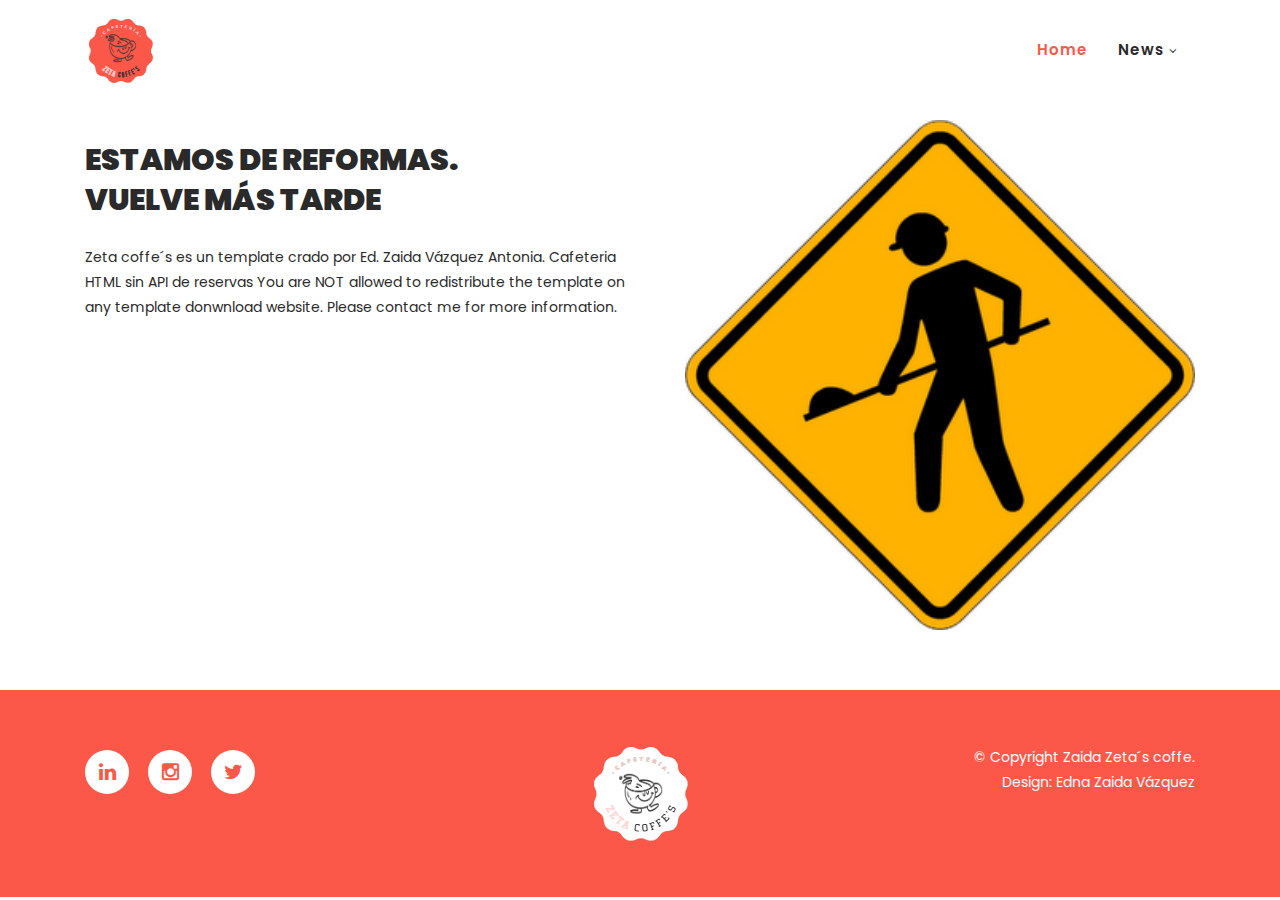
<file: portfolio.html>
<!DOCTYPE html>
<html lang="en">

  <head>

    <meta charset="utf-8">
    <meta name="viewport" content="width=device-width, initial-scale=1, shrink-to-fit=no">
    <meta name="description" content="">
    <meta name="author" content="">
    <link href="https://fonts.googleapis.com/css?family=Poppins:100,200,300,400,500,600,700,800,900&display=swap" rel="stylesheet">
    <link href="https://fonts.googleapis.com/css2?family=Dancing+Script:wght@400;500;600;700&display=swap" rel="stylesheet">

    <title>Zeta coffe´s - Cafeteria HTML (en creación)</title>

    <!-- Additional CSS Files -->
    <link rel="stylesheet" type="text/css" href="assets/css/bootstrap.min.css">

    <link rel="stylesheet" type="text/css" href="assets/css/font-awesome.css">

    <link rel="stylesheet" href="assets/css/zeta-cafes.css">

    <link rel="stylesheet" href="assets/css/owl-carousel.css">

    <link rel="stylesheet" href="assets/css/lightbox.css">

    </head>
    
    <body>
    
    <!-- ***** Preloader Start ***** -->
    <div id="preloader">
        <div class="jumper">
            <div></div>
            <div></div>
            <div></div>
        </div>
    </div>  
    <!-- ***** Preloader End ***** -->
    
    
    <!-- ***** Header Area Start ***** -->
    <header class="header-area header-sticky">
        <div class="container">
            <div class="row">
                <div class="col-12">
                    <nav class="main-nav">
                        <!-- ***** Logo Start ***** -->
                        <a href="#top" class="logo">
                            <img src="assets/images/ZETA-LOGO.png" align="Zeta coffe´s - Cafeteria HTML (en creación)">
                        </a>
                        <!-- ***** Logo End ***** -->
                        <!-- ***** Menu Start ***** -->
                        <ul class="nav">
                            <li class="scroll-to-section"><a href="index.html" class="active">Home</a></li>
                            <li class="submenu">
                                <a href="javascript:;">News</a>
                                <ul>
                                    <li><a href="new.html">¡Nuevas recetas!</a></li>
                                    <li><a href="place.html">Establecimiento</a></li>
                                </ul>
                            </li>
                        </ul>        
                        <a class='menu-trigger'>
                            <span>Menu</span>
                        </a>
                        <!-- ***** Menu End ***** -->
                    </nav>
                </div>
            </div>
        </div>
    </header>
    <!-- ***** Header Area End ***** -->



 <body>
            <section class="section" id="about">
        <div class="container">
            <div class="row">
                <div class="col-lg-6 col-md-6 col-xs-12">
                    <div class="left-text-content">
                        <div class="section-heading">
                            <h2>ESTAMOS DE REFORMAS. VUELVE MÁS TARDE</h2>
                        </div>
                        <p>Zeta coffe´s es un template crado por Ed. Zaida Vázquez Antonia. Cafeteria HTML sin API de reservas </a>You are NOT allowed to redistribute the template on any template donwnload website. Please contact me for more information.</p>
                    </div>
                </div>
                <div class="col-lg-6 col-md-6 col-xs-12">
                    <div class="right-content">
                        <div class="thumb">
                            <img src="assets/images/reforma.png" href="index.html" alt="">
                        </div>
                    </div>
                </div>
            </div>
        </div>
    </section>
    </body>






        <!-- ***** Footer Start ***** -->
    <footer>
        <div class="container">
            <div class="row">
                <div class="col-lg-4 col-xs-12">
                    <div class="right-text-content">
                            <ul class="social-icons">
                                <li><a href="https://www.linkedin.com/in/edna-zaida-v%C3%A1zquez-antonia-7b4278224/"><i class="fa fa-linkedin"></i></a></li>
                                <li><a href="https://www.instagram.com/zaiida_/"><i class="fa fa-instagram"></i></a></li>
                               <!--- <li><a href="#"><i class="fa fa-facebook"></i></a></li> --->
                                <li><a href="#"><i class="fa fa-twitter"></i></a></li> 
                            </ul>
                    </div>
                </div>
                <div class="col-lg-4">
                    <div class="logo">
                        <a href="index.html"><img src="assets/images/zeta-logo-footer.png" alt=""></a>
                    </div>
                </div>
                <div class="col-lg-4 col-xs-12">
                    <div class="left-text-content">
                        <p>© Copyright Zaida Zeta´s coffe.
                        
                        <br>Design: Edna Zaida Vázquez</p>
                    </div>
                </div>
            </div>
        </div>
    </footer>

    <!-- jQuery -->
    <script src="assets/js/jquery-2.1.0.min.js"></script>

    <!-- Bootstrap -->
    <script src="assets/js/popper.js"></script>
    <script src="assets/js/bootstrap.min.js"></script>

    <!-- Plugins -->
    <script src="assets/js/owl-carousel.js"></script>
    <script src="assets/js/accordions.js"></script>
    <script src="assets/js/datepicker.js"></script>
    <script src="assets/js/scrollreveal.min.js"></script>
    <script src="assets/js/waypoints.min.js"></script>
    <script src="assets/js/jquery.counterup.min.js"></script>
    <script src="assets/js/imgfix.min.js"></script> 
    <script src="assets/js/slick.js"></script> 
    <script src="assets/js/lightbox.js"></script> 
    <script src="assets/js/isotope.js"></script> 
    
    <!-- Global Init -->
    <script src="assets/js/custom.js"></script>
    <script>

        $(function() {
            var selectedClass = "";
            $("p").click(function(){
            selectedClass = $(this).attr("data-rel");
            $("#portfolio").fadeTo(50, 0.1);
                $("#portfolio div").not("."+selectedClass).fadeOut();
            setTimeout(function() {
              $("."+selectedClass).fadeIn();
              $("#portfolio").fadeTo(50, 1);
            }, 500);
                
            });
        });

    </script>
  </body>
</html>
</file>
<file: assets/css/owl-carousel.css>
/**
 * Owl Carousel v2.3.4
 * Copyright 2013-2018 David Deutsch
 * Licensed under: SEE LICENSE IN https://github.com/OwlCarousel2/OwlCarousel2/blob/master/LICENSE
 */
/*
 *  Owl Carousel - Core
 */
.owl-carousel {
  display: none;
  width: 100%;
  -webkit-tap-highlight-color: transparent;
  /* position relative and z-index fix webkit rendering fonts issue */
  position: relative;
  z-index: 1; }
  .owl-carousel .owl-stage {
    position: relative;
    -ms-touch-action: pan-Y;
    touch-action: manipulation;
    -moz-backface-visibility: hidden;
    /* fix firefox animation glitch */ }
  .owl-carousel .owl-stage:after {
    content: ".";
    display: block;
    clear: both;
    visibility: hidden;
    line-height: 0;
    height: 0; }
  .owl-carousel .owl-stage-outer {
    position: relative;
    overflow: hidden;
    /* fix for flashing background */
    -webkit-transform: translate3d(0px, 0px, 0px); }
  .owl-carousel .owl-wrapper,
  .owl-carousel .owl-item {
    -webkit-backface-visibility: hidden;
    -moz-backface-visibility: hidden;
    -ms-backface-visibility: hidden;
    -webkit-transform: translate3d(0, 0, 0);
    -moz-transform: translate3d(0, 0, 0);
    -ms-transform: translate3d(0, 0, 0); }
  .owl-carousel .owl-item {
    position: relative;
    min-height: 1px;
    float: left;
    -webkit-backface-visibility: hidden;
    -webkit-tap-highlight-color: transparent;
    -webkit-touch-callout: none; }
  .owl-carousel .owl-item img {
    display: block;
    width: 100%; }
  .owl-carousel .owl-nav.disabled,
  .owl-carousel .owl-dots.disabled {
    display: none; }
  .owl-carousel .owl-nav .owl-prev,
  .owl-carousel .owl-nav .owl-next,
  .owl-carousel .owl-dot {
    cursor: pointer;
    -webkit-user-select: none;
    -khtml-user-select: none;
    -moz-user-select: none;
    -ms-user-select: none;
    user-select: none; }
  .owl-carousel .owl-nav button.owl-prev,
  .owl-carousel .owl-nav button.owl-next,
  .owl-carousel button.owl-dot {
    background: none;
    color: inherit;
    border: none;
    padding: 0 !important;
    font: inherit; }
  .owl-carousel.owl-loaded {
    display: block; }
  .owl-carousel.owl-loading {
    opacity: 0;
    display: block; }
  .owl-carousel.owl-hidden {
    opacity: 0; }
  .owl-carousel.owl-refresh .owl-item {
    visibility: hidden; }
  .owl-carousel.owl-drag .owl-item {
    -ms-touch-action: pan-y;
        touch-action: pan-y;
    -webkit-user-select: none;
    -moz-user-select: none;
    -ms-user-select: none;
    user-select: none; }
  .owl-carousel.owl-grab {
    cursor: move;
    cursor: grab; }
  .owl-carousel.owl-rtl {
    direction: rtl; }
  .owl-carousel.owl-rtl .owl-item {
    float: right; }

/* No Js */
.no-js .owl-carousel {
  display: block; }

/*
 *  Owl Carousel - Animate Plugin
 */
.owl-carousel .animated {
  animation-duration: 1000ms;
  animation-fill-mode: both; }

.owl-carousel .owl-animated-in {
  z-index: 0; }

.owl-carousel .owl-animated-out {
  z-index: 1; }

.owl-carousel .fadeOut {
  animation-name: fadeOut; }

@keyframes fadeOut {
  0% {
    opacity: 1; }
  100% {
    opacity: 0; } }

/*
 * 	Owl Carousel - Auto Height Plugin
 */
.owl-height {
  transition: height 500ms ease-in-out; }

/*
 * 	Owl Carousel - Lazy Load Plugin
 */
.owl-carousel .owl-item {
  /**
			This is introduced due to a bug in IE11 where lazy loading combined with autoheight plugin causes a wrong
			calculation of the height of the owl-item that breaks page layouts
		 */ }
  .owl-carousel .owl-item .owl-lazy {
    opacity: 0;
    transition: opacity 400ms ease; }
  .owl-carousel .owl-item .owl-lazy[src^=""], .owl-carousel .owl-item .owl-lazy:not([src]) {
    max-height: 0; }
  .owl-carousel .owl-item img.owl-lazy {
    transform-style: preserve-3d; }

/*
 * 	Owl Carousel - Video Plugin
 */
.owl-carousel .owl-video-wrapper {
  position: relative;
  height: 100%;
  background: #000; }

.owl-carousel .owl-video-play-icon {
  position: absolute;
  height: 80px;
  width: 80px;
  left: 50%;
  top: 50%;
  margin-left: -40px;
  margin-top: -40px;
  background: url("owl.video.play.png") no-repeat;
  cursor: pointer;
  z-index: 1;
  -webkit-backface-visibility: hidden;
  transition: transform 100ms ease; }

.owl-carousel .owl-video-play-icon:hover {
  -ms-transform: scale(1.3, 1.3);
      transform: scale(1.3, 1.3); }

.owl-carousel .owl-video-playing .owl-video-tn,
.owl-carousel .owl-video-playing .owl-video-play-icon {
  display: none; }

.owl-carousel .owl-video-tn {
  opacity: 0;
  height: 100%;
  background-position: center center;
  background-repeat: no-repeat;
  background-size: contain;
  transition: opacity 400ms ease; }

.owl-carousel .owl-video-frame {
  position: relative;
  z-index: 1;
  height: 100%;
  width: 100%; }
</file>
<file: assets/css/zeta-cafes.css>
/* ---------------------------------------------
Table of contents
------------------------------------------------
01. font & reset css
02. reset
03. global styles
04. header
05. banner
06. features
07. testimonials
08. contact
09. footer
10. preloader
11. search
12. portfolio

--------------------------------------------- */
/* 
---------------------------------------------
font & reset css
--------------------------------------------- 
*/
@import url("https://fonts.googleapis.com/css?family=Poppins:100,200,300,400,500,600,700,800,900");
/* 
---------------------------------------------
reset
--------------------------------------------- 
*/
html, body, div, span, applet, object, iframe, h1, h2, h3, h4, h5, h6, p, blockquote, div
pre, a, abbr, acronym, address, big, cite, code, del, dfn, em, font, img, ins, kbd, q,
s, samp, small, strike, strong, sub, sup, tt, var, b, u, i, center, dl, dt, dd, ol, ul, li,
figure, header, nav, section, article, aside, footer, figcaption {
  margin: 0;
  padding: 0;
  border: 0;
  outline: 0;
}

.clearfix:after {
  content: ".";
  display: block;
  clear: both;
  visibility: hidden;
  line-height: 0;
  height: 0;
}

.clearfix {
  display: inline-block;
}

html[xmlns] .clearfix {
  display: block;
}

* html .clearfix {
  height: 1%;
}

ul, li {
  padding: 0;
  margin: 0;
  list-style: none;
}

header, nav, section, article, aside, footer, hgroup {
  display: block;
}

* {
  box-sizing: border-box;
}

html, body {
  font-family: 'Poppins', sans-serif;
  font-weight: 400;
  background-color: #fff;
  font-size: 16px;
  -ms-text-size-adjust: 100%;
  -webkit-font-smoothing: antialiased;
  -moz-osx-font-smoothing: grayscale;
}

a {
  text-decoration: none !important;
}

h1, h2, h3, h4, h5, h6 {
  margin-top: 0px;
  margin-bottom: 0px;
}

ul {
  margin-bottom: 0px;
}

p {
  font-size: 14px;
  line-height: 25px;
  color: #2a2a2a;
}

/* 
---------------------------------------------
global styles
--------------------------------------------- 
*/
html,
body {
  background: #fff;
  font-family: 'Poppins', sans-serif;
}

::selection {
  background: #fb5849;
  color: #fff;
}

::-moz-selection {
  background: #fb5849;
  color: #fff;
}

@media (max-width: 991px) {
  html, body {
    overflow-x: hidden;
  }
  .mobile-top-fix {
    margin-top: 30px;
    margin-bottom: 0px;
  }
  .mobile-bottom-fix {
    margin-bottom: 30px;
  }
  .mobile-bottom-fix-big {
    margin-bottom: 60px;
  }
}

.main-white-button a {
  font-size: 13px;
  color: #fb5849;
  background-color: #fff;
  padding: 12px 25px;
  display: inline-block;
  border-radius: 3px;
  font-weight: 600;
  transition: all .3s;
}

.main-white-button a:hover {
  opacity: 0.9;
}

.main-text-button a {
  font-size: 13px;
  color: #fff;
  font-weight: 600;
  transition: all .3s;
}

.main-text-button a:hover {
  opacity: 0.9;
}

.section-heading h6 {
  position: relative;
  font-size: 15px;
  color: #fb5849;
  font-weight: 500;
  letter-spacing: 2px;
  text-transform: uppercase;
  padding-left: 40px;
}

.section-heading h6:before {
  width: 30px;
  height: 1px;
  content: '';
  position: absolute;
  left: 0;
  top: 8px;
  background-color: #fb5849;
}

.section-heading h2 {
  line-height: 40px;
  margin-top: 20px;
  margin-bottom: 25px; 
  font-size: 30px;
  font-weight: 900;
  color: #2a2a2a;
}


/* 
---------------------------------------------
header
--------------------------------------------- 
*/

.background-header {
  background-color: #fff;
  height: 80px!important;
  position: fixed!important;
  top: 0px;
  left: 0px;
  right: 0px;
  box-shadow: 0px 0px 10px rgba(0,0,0,0.15)!important;
}

.background-header .logo,
.background-header .main-nav .nav li a {
  color: #1e1e1e!important;
}

.background-header .main-nav .nav li:hover a {
  color: #fb5849!important;
}

.background-header .nav li a.active {
  color: #fb5849!important;
}

.header-area {
  background-color: #fff;
  position: absolute;
  top: 0px;
  left: 0px;
  right: 0px;
  z-index: 100;
  height: 100px;
  -webkit-transition: all .5s ease 0s;
  -moz-transition: all .5s ease 0s;
  -o-transition: all .5s ease 0s;
  transition: all .5s ease 0s;
}

.header-area .main-nav {
  min-height: 80px;
  background: transparent;
}

.header-area .main-nav .logo {
  line-height: 100px;
  color: #fff;
  font-size: 28px;
  font-weight: 700;
  text-transform: uppercase;
  letter-spacing: 2px;
  float: left;
  -webkit-transition: all 0.3s ease 0s;
  -moz-transition: all 0.3s ease 0s;
  -o-transition: all 0.3s ease 0s;
  transition: all 0.3s ease 0s;
}

.background-header .main-nav .logo {
  line-height: 75px;
}

.background-header .nav {
  margin-top: 20px !important;
}

.header-area .main-nav .nav {
  float: right;
  margin-top: 30px;
  margin-right: 0px;
  background-color: transparent;
  -webkit-transition: all 0.3s ease 0s;
  -moz-transition: all 0.3s ease 0s;
  -o-transition: all 0.3s ease 0s;
  transition: all 0.3s ease 0s;
  position: relative;
  z-index: 999;
}

.header-area .main-nav .nav li {
  padding-left: 15px;
  padding-right: 15px;
}

.header-area .main-nav .nav li:last-child {
  padding-right: 0px;
}

.header-area .main-nav .nav li a {
  display: block;
  font-weight: 600;
  font-size: 15px;
  color: #2a2a2a;
  text-transform: capitalize;
  -webkit-transition: all 0.3s ease 0s;
  -moz-transition: all 0.3s ease 0s;
  -o-transition: all 0.3s ease 0s;
  transition: all 0.3s ease 0s;
  height: 40px;
  line-height: 40px;
  border: transparent;
  letter-spacing: 1px;
}

.header-area .main-nav .nav li a {
  color: #2a2a2a;
}

.header-area .main-nav .nav li:hover a,
.header-area .main-nav .nav li a.active {
  color: #fb5849!important;
}

.background-header .main-nav .nav li:hover a,
.background-header .main-nav .nav li a.active {
  color: #fb5849!important;
  opacity: 1;
}

.header-area .main-nav .nav li.submenu {
  position: relative;
  padding-right: 30px;
}

.header-area .main-nav .nav li.submenu:after {
  font-family: FontAwesome;
  content: "\f107";
  font-size: 12px;
  color: #2a2a2a;
  position: absolute;
  right: 18px;
  top: 12px;
}

.background-header .main-nav .nav li.submenu:after {
  color: #2a2a2a;
}

.header-area .main-nav .nav li.submenu ul {
  position: absolute;
  width: 200px;
  box-shadow: 0 2px 28px 0 rgba(0, 0, 0, 0.06);
  overflow: hidden;
  top: 50px;
  opacity: 0;
  transform: translateY(+2em);
  visibility: hidden;
  z-index: -1;
  transition: all 0.3s ease-in-out 0s, visibility 0s linear 0.3s, z-index 0s linear 0.01s;
}

.header-area .main-nav .nav li.submenu ul li {
  margin-left: 0px;
  padding-left: 0px;
  padding-right: 0px;
}

.header-area .main-nav .nav li.submenu ul li a {
  opacity: 1;
  display: block;
  background: #f7f7f7;
  color: #2a2a2a!important;
  padding-left: 20px;
  height: 40px;
  line-height: 40px;
  -webkit-transition: all 0.3s ease 0s;
  -moz-transition: all 0.3s ease 0s;
  -o-transition: all 0.3s ease 0s;
  transition: all 0.3s ease 0s;
  position: relative;
  font-size: 13px;
  font-weight: 400;
  border-bottom: 1px solid #eee;
}

.header-area .main-nav .nav li.submenu ul li a:hover {
  background: #fff;
  color: #fb5849!important;
  padding-left: 25px;
}

.header-area .main-nav .nav li.submenu ul li a:hover:before {
  width: 3px;
}

.header-area .main-nav .nav li.submenu:hover ul {
  visibility: visible;
  opacity: 1;
  z-index: 1;
  transform: translateY(0%);
  transition-delay: 0s, 0s, 0.3s;
}

.header-area .main-nav .menu-trigger {
  cursor: pointer;
  display: block;
  position: absolute;
  top: 33px;
  width: 32px;
  height: 40px;
  text-indent: -9999em;
  z-index: 99;
  right: 40px;
  display: none;
}

.background-header .main-nav .menu-trigger {
  top: 23px;
}

.header-area .main-nav .menu-trigger span,
.header-area .main-nav .menu-trigger span:before,
.header-area .main-nav .menu-trigger span:after {
  -moz-transition: all 0.4s;
  -o-transition: all 0.4s;
  -webkit-transition: all 0.4s;
  transition: all 0.4s;
  background-color: #1e1e1e;
  display: block;
  position: absolute;
  width: 30px;
  height: 2px;
  left: 0;
}

.background-header .main-nav .menu-trigger span,
.background-header .main-nav .menu-trigger span:before,
.background-header .main-nav .menu-trigger span:after {
  background-color: #1e1e1e;
}

.header-area .main-nav .menu-trigger span:before,
.header-area .main-nav .menu-trigger span:after {
  -moz-transition: all 0.4s;
  -o-transition: all 0.4s;
  -webkit-transition: all 0.4s;
  transition: all 0.4s;
  background-color: #1e1e1e;
  display: block;
  position: absolute;
  width: 30px;
  height: 2px;
  left: 0;
  width: 75%;
}

.background-header .main-nav .menu-trigger span:before,
.background-header .main-nav .menu-trigger span:after {
  background-color: #1e1e1e;
}

.header-area .main-nav .menu-trigger span:before,
.header-area .main-nav .menu-trigger span:after {
  content: "";
}

.header-area .main-nav .menu-trigger span {
  top: 16px;
}

.header-area .main-nav .menu-trigger span:before {
  -moz-transform-origin: 33% 100%;
  -ms-transform-origin: 33% 100%;
  -webkit-transform-origin: 33% 100%;
  transform-origin: 33% 100%;
  top: -10px;
  z-index: 10;
}

.header-area .main-nav .menu-trigger span:after {
  -moz-transform-origin: 33% 0;
  -ms-transform-origin: 33% 0;
  -webkit-transform-origin: 33% 0;
  transform-origin: 33% 0;
  top: 10px;
}

.header-area .main-nav .menu-trigger.active span,
.header-area .main-nav .menu-trigger.active span:before,
.header-area .main-nav .menu-trigger.active span:after {
  background-color: transparent;
  width: 100%;
}

.header-area .main-nav .menu-trigger.active span:before {
  -moz-transform: translateY(6px) translateX(1px) rotate(45deg);
  -ms-transform: translateY(6px) translateX(1px) rotate(45deg);
  -webkit-transform: translateY(6px) translateX(1px) rotate(45deg);
  transform: translateY(6px) translateX(1px) rotate(45deg);
  background-color: #1e1e1e;
}

.background-header .main-nav .menu-trigger.active span:before {
  background-color: #1e1e1e;
}

.header-area .main-nav .menu-trigger.active span:after {
  -moz-transform: translateY(-6px) translateX(1px) rotate(-45deg);
  -ms-transform: translateY(-6px) translateX(1px) rotate(-45deg);
  -webkit-transform: translateY(-6px) translateX(1px) rotate(-45deg);
  transform: translateY(-6px) translateX(1px) rotate(-45deg);
  background-color: #1e1e1e;
}

.background-header .main-nav .menu-trigger.active span:after {
  background-color: #1e1e1e;
}

.header-area.header-sticky {
  min-height: 80px;
}

.header-area .nav {
  margin-top: 30px;
}

.header-area.header-sticky .nav li a.active {
  color: #fb5849;
}

@media (max-width: 1200px) {
  .header-area .main-nav .nav li {
    padding-left: 12px;
    padding-right: 12px;
  }
  .header-area .main-nav:before {
    display: none;
  }
}

@media (max-width: 767px) {
  .header-area .main-nav .logo {
    color: #1e1e1e;
  }
  .header-area.header-sticky .nav li a:hover,
  .header-area.header-sticky .nav li a.active {
    color: #fb5849!important;
    opacity: 1;
  }
  .header-area.header-sticky .nav li.search-icon a {
    width: 100%;
  }
  .header-area {
    background-color: #f7f7f7;
    padding: 0px 15px;
    height: 100px;
    box-shadow: none;
    text-align: center;
  }
  .header-area .container {
    padding: 0px;
  }
  .header-area .logo {
    margin-left: 30px;
  }
  .header-area .menu-trigger {
    display: block !important;
  }
  .header-area .main-nav {
    overflow: hidden;
  }
  .header-area .main-nav .nav {
    float: none;
    width: 100%;
    display: none;
    -webkit-transition: all 0s ease 0s;
    -moz-transition: all 0s ease 0s;
    -o-transition: all 0s ease 0s;
    transition: all 0s ease 0s;
    margin-left: 0px;
  }
  .header-area .main-nav .nav li:first-child {
    border-top: 1px solid #eee;
  }
  .header-area.header-sticky .nav {
    margin-top: 100px !important;
  }
  .header-area .main-nav .nav li {
    width: 100%;
    background: #fff;
    border-bottom: 1px solid #eee;
    padding-left: 0px !important;
    padding-right: 0px !important;
  }
  .header-area .main-nav .nav li a {
    height: 50px !important;
    line-height: 50px !important;
    padding: 0px !important;
    border: none !important;
    background: #f7f7f7 !important;
    color: #191a20 !important;
  }
  .header-area .main-nav .nav li a:hover {
    background: #eee !important;
    color: #fb5849!important;
  }
  .header-area .main-nav .nav li.submenu ul {
    position: relative;
    visibility: inherit;
    opacity: 1;
    z-index: 1;
    transform: translateY(0%);
    transition-delay: 0s, 0s, 0.3s;
    top: 0px;
    width: 100%;
    box-shadow: none;
    height: 0px;
  }
  .header-area .main-nav .nav li.submenu ul li a {
    font-size: 12px;
    font-weight: 400;
  }
  .header-area .main-nav .nav li.submenu ul li a:hover:before {
    width: 0px;
  }
  .header-area .main-nav .nav li.submenu ul.active {
    height: auto !important;
  }
  .header-area .main-nav .nav li.submenu:after {
    color: #3B566E;
    right: 25px;
    font-size: 14px;
    top: 15px;
  }
  .header-area .main-nav .nav li.submenu:hover ul, .header-area .main-nav .nav li.submenu:focus ul {
    height: 0px;
  }
}

@media (min-width: 767px) {
  .header-area .main-nav .nav {
    display: flex !important;
  }
}


/* 
---------------------------------------------
banner
--------------------------------------------- 
*/

#top {
  padding-top: 100px;
}

#top .col-lg-4,
#top .col-lg-8 {
  padding: 0px;
}

#top .left-content {
  background-image: url(../images/top-left-bg.jpg);
  background-position: center center;
  background-repeat: no-repeat;
  background-size: cover;
  position: relative;
  width: 100%;
  height: 100%;
}

#top .left-content .inner-content {
  position: absolute;
  top: 50%;
  transform: translate(-50%, -50%);
  left: 50%;
}

#top .left-content h4 {
  font-family: 'Poller One', sans-serif;
  color: #fff;
  font-optical-sizing: auto;
  font-size: 49px;
  font-weight: 700;
}

#top .left-content h6 {
  font-size: 15px;
  text-transform: uppercase;
  font-weight: 600;
  color: #fff;
  letter-spacing: 3px;
  margin-top: 5px;
}

#top .left-content .main-white-button  {
  margin-top: 25px;
  margin-bottom: 10px;
}

#top .left-content .main-white-button a {
  display: inline-block;
}

/* ==== Main CSS === */
.img-fill{
  width: 100%;
  display: block;
  overflow: hidden;
  position: relative;
  text-align: center
}

.img-fill img {
  min-height: 100%;
  min-width: 100%;
  position: relative;
  display: inline-block;
  max-width: none;
}

*,
*:before,
*:after {
  -webkit-box-sizing: border-box;
  box-sizing: border-box;
  -webkit-font-smoothing: antialiased;
  -moz-osx-font-smoothing: grayscale;
}

.Grid1k {
  padding: 0 15px;
  max-width: 1200px;
  margin: auto;
}

.blocks-box,
.slick-slider {
  margin: 0;
  padding: 0!important;
}

.slick-slide {
  float: left /* If RTL Make This Right */ ;
  padding: 0;
}

/* ==== Slider Style === */
.Modern-Slider .item .img-fill{
  height:100%;
  max-height: 700px;
  background:#000;
}

.Modern-Slider .item .info > div{
  display:inline-block!important;
  vertical-align:middle;
}

.Modern-Slider .NextArrow {
  position:absolute;
  top:50%;
  transform: translateY(-25px);
  right:30px;
  width: 50px;
  height: 50px;
  background-color: #fb5849;
  border:0 none;
  line-height: 44px;
  border-radius: 50%;
  text-align:center;
  font-size: 36px;
  font-family: 'FontAwesome';
  color:#FFF;
  z-index:5;
  outline: none;
  opacity: 0.3;
  transition: all .3s;
}

.Modern-Slider .NextArrow:hover {
  opacity: 1;
}

.Modern-Slider .NextArrow:before{
  content:'\f105';
}

.Modern-Slider .PrevArrow {
  position:absolute;
  top:50%;
  transform: translateY(-25px);
  left:30px;
  width: 50px;
  height: 50px;
  background-color: #fb5849;
  border:0 none;
  line-height: 44px;
  border-radius: 50%;
  text-align:center;
  font-size: 36px;
  font-family: 'FontAwesome';
  color:#FFF;
  z-index:5;
  outline: none;
  opacity: 0.3;
  transition: all .3s;
}

.Modern-Slider .PrevArrow:hover {
  opacity: 1;
}

.Modern-Slider .PrevArrow:before{
  content:'\f104';
}

ul.slick-dots {
  display: none!important;
}

.Modern-Slider .item.slick-active{
  animation:Slick-FastSwipeIn 1s both;
}

.Modern-Slider .buttons {
  position: relative;
}

.Modern-Slider {background:#000;}


/* ==== Slick Slider Css Ruls === */
.slick-slider{position:relative;display:block;-webkit-user-select:none;-moz-user-select:none;-ms-user-select:none;user-select:none;-webkit-touch-callout:none;-khtml-user-select:none;-ms-touch-action:pan-y;touch-action:pan-y;-webkit-tap-highlight-color:transparent}
.slick-list{position:relative;display:block;overflow:hidden;margin:0;padding:0}
.slick-list:focus{outline:none}.slick-list.dragging{cursor:hand}
.slick-slider .slick-track,.slick-slider .slick-list{-webkit-transform:translate3d(0,0,0);-ms-transform:translate3d(0,0,0);transform:translate3d(0,0,0)}
.slick-track{position:relative;top:0;left:0;display:block}
.slick-track:before,.slick-track:after{display:table;content:''}.slick-track:after{clear:both}
.slick-loading .slick-track{visibility:hidden}
.slick-slide{display:none;float:left /* If RTL Make This Right */ ;height:100%;min-height:1px}
.slick-slide.dragging img{pointer-events:none}
.slick-initialized .slick-slide{display:block}
.slick-loading .slick-slide{visibility:hidden}
.slick-vertical .slick-slide{display:block;height:auto;border:1px solid transparent}


/*
---------------------------------------------
about
---------------------------------------------
*/

#about {
  margin-top: 20px;
  padding: 100px 0px 0px 0px;
  position: relative;
  z-index: 9;
}

#about .section-heading h2 {
  padding-right: 120px;
}

#about img {
  width: 100%;
  overflow: hidden;
}

#about .left-text-content p {
  margin-bottom: 25px;
}

#about .right-content {
  margin-left: 30px;
}

#about .right-content .thumb {
  position: relative;
}

#about .right-content .thumb a {
  position: absolute;
  left: 50%;
  top: 50%;
  width: 70px;
  height: 70px;
  display: inline-block;
  line-height: 70px;
  text-align: center;
  background-color: #fb5849;
  color: #fff;
  border-radius: 50%;
  transform: translate(-35px, -35px);
  transition: all .3s;
}

#about .right-content .thumb a:hover {
  opacity: .9;
}


/*
---------------------------------------------
menu
---------------------------------------------
*/

#menu {
  margin-top: 120px;
  background-color: #fffafa;
  padding: 120px 0px;
}

#menu .section-heading {
  margin-bottom: 80px;
}

.card {
  margin: 0 auto;
  max-width: 100%;
  min-height: 400px;
  overflow: hidden;
  background-size: cover;
  background-repeat: no-repeat;
  overflow: hidden;
}

.card1 {
  background-image: url(../images/menu-item-01.jpg);
}
.card2 {
  background-image: url(../images/menu-item-02.jpg);
}
.card3 {
  background-image: url(../images/menu-item-03.jpg);
}
.card4 {
  background-image: url(../images/menu-item-04.jpg);
}
.card5 {
  background-image: url(../images/menu-item-05.jpg);
}

.info {
  position: relative;
  width: 100%;
  background-color: #fb5849;
  border: 1px solid #fb5849;
  transform: translateY(100%)
  translateY(120px)
  translateZ(0);
  transition: transform 0.5s ease-out;
}

.card:hover .info,
.card:hover .info:before {
  transform: translateY(200px) translateZ(0);
}

.title {
  margin: 0;
  padding: 30px 30px 20px 30px;
  font-size: 20px;
  font-weight: 700;
  color: #fff;
}

.description {
  padding: 0px 30px;
  color: #fff;
}

#menu .price h6 {
  position: absolute;
  width: 70px;
  height: 70px;
  background-color: #fb5849;
  font-size: 20px;
  font-weight: 700;
  color: #fff;
  border-radius: 3px;
  text-align: center;
  line-height: 70px;
}

#menu .card .main-text-button {
  margin-left: 30px;
  margin-top: 20px;
  padding-bottom: 30px;
}

#menu .owl-menu-item {
  position: relative;
}

#menu .owl-nav {
  text-align: center;
  position: absolute;
  width: 100%;
  bottom: -80px;
  transform: translateY(5px);
}

#menu .owl-dots {
  display: none;
}
    
#menu .owl-nav .owl-prev{
  margin-right: 10px;
  outline: none;
}

#menu .owl-nav .owl-prev span,
#menu .owl-nav .owl-next span {
  opacity: 0;
}

#menu .owl-nav .owl-prev:before {
  display: inline-block;
  font-family: 'FontAwesome';
  color: #fb5849;
  font-size: 25px;
  font-weight: 700;
  content: '\f104';
}

#menu .owl-nav .owl-prev {
  opacity: 0.75;
  transition: all .5s;
}

#menu .owl-nav .owl-prev:hover {
  opacity: 1;
}

#menu .owl-nav .owl-next {
  opacity: 0.75;
  transition: all .5s;
}

#menu .owl-nav .owl-next:hover {
  opacity: 1;
}

#menu .owl-nav .owl-next{
  margin-left: 10px;
  outline: none;
}

#menu .owl-nav .owl-next:before {
  display: inline-block;
  font-family: 'FontAwesome';
  color: #fb5849;
  font-size: 25px;
  font-weight: 700;
  content: '\f105';
}


/*
---------------------------------------------
chefs
---------------------------------------------
*/

#chefs {
  padding-top: 120px;
}

#chefs .section-heading {
  margin-bottom: 70px;
}

#chefs .section-heading h6 {
  padding-left: 0px;
}

#chefs .section-heading h6:before {
  display: none;
}

#chefs .chef-item {
  text-align: center;
  border: 1px solid #afafaf;
  padding: 5px;
  transition: all .5s;
  border-radius: 3px;
}

#chefs .chef-item:hover {
  border-color: #fb5849;
}

#chefs .chef-item:hover .down-content h4 {
  color: #fb5849;
}

#chefs .chef-item .thumb {
  position: relative;
}

#chefs .chef-item .thumb img {
  width: 100%;
  overflow: hidden;
  position: relative;
}

#chefs .chef-item .thumb .overlay {
  position: absolute;
  background-color: #2a2a2a;
  border-radius: 3px;
  top: 0;
  bottom: 0;
  left: 0;
  right: 0;
  z-index: 1;
  opacity: 0;
  visibility: hidden;
  transition: all .3s;
}

#chefs .chef-item .thumb ul.social-icons {
  position: absolute;
  z-index: 11;
  top: 50%;
  left: 50%;
  transform: translate(-50%, -50%);
  width: 100%;
  transition: all .5s;
  opacity: 0;
  visibility: hidden;
}

#chefs .chef-item .thumb ul.social-icons li {
  display: inline-block;
  margin: 0px 5px;
}

#chefs .chef-item .thumb ul.social-icons li a {
  width: 40px;
  height: 40px;
  background-color: #fff;
  color: #2a2a2a;
  border-radius: 50%;
  text-align: center;
  line-height: 40px;
  display: inline-block;
  transition: all .5s;
}

#chefs .chef-item .thumb ul.social-icons li a:hover {
  background-color: #fb5849;
}

#chefs .chef-item:hover .overlay {
  opacity: .9;
  visibility: visible;
}

#chefs .chef-item:hover ul.social-icons {
  opacity: 1;
  visibility: visible;
}

#chefs .chef-item .down-content {
  padding: 20px 0px;
}

#chefs .chef-item .down-content h4 {
  transition: all .3s;
  font-size: 20px;
  font-weight: 700;
  color: #2a2a2a;
}

#chefs .chef-item .down-content span {
  font-size: 14px;
  color: #2a2a2a;
}


/* 
---------------------------------------------
reservation
--------------------------------------------- 
*/

#reservation .section-heading {
  margin-bottom: 30px;
}

#reservation .section-heading h6 {
  color: #fff;
}

#reservation .section-heading h2 {
  color: #fff;
  font-weight: 700;
}

#reservation .section-heading h6:before {
  background-color: #fff;
}

#reservation p {
  color: #fff;
  margin-bottom: 65px;
}

#reservation {
  margin-top: 120px;
  padding: 120px 0px;
  background-image: url(../images/reservation-bg.jpg);
  background-position: center center;
  background-repeat: no-repeat;
  background-size: cover;
}

#reservation .phone,
#reservation .message {
  background-color: #fff;
  border-radius: 5px;
  text-align: center;
  padding: 0px 0px 20px 0px;
}

#reservation .phone i,
#reservation .message i {
  width: 70px;
  height: 70px;
  display: inline-block;
  text-align: center;
  line-height: 70px;
  color: #fff;
  background-color: #fb5849;
  border-radius: 50%;
  font-size: 24px;
  margin-top: -35px;
  text-align: center;
  margin-left: auto;
  margin-right: auto;
}

#reservation .phone h4,
#reservation .message h4 {
  font-size: 20px;
  font-weight: 700;
  margin-top: 15px;
  margin-bottom: 10px;
}

#reservation .phone span a,
#reservation .message span a {
  font-size: 14px;
  color: #2a2a2a;
  transition: all .3s;
}

#reservation .phone span a:hover,
#reservation .message span a:hover {
  color: #fb5849;
}

#contact {
  margin-left: 30px;
  padding: 45px 30px;
  background-color: #fff;
  border-radius: 5px;
}

#contact h4 {
  text-align: center;
  font-weight: 700;
  font-size: 30px;
  color: #2a2a2a;
  margin-bottom: 30px;
}

.datepicker-days {
  padding: 30px;
  cursor: pointer;
}

.contact-form input,
.contact-form textarea,
.contact-form select {
  color: #2a2a2a;
  font-size: 14px;
  border: 1px solid #ddd;
  background-color: #fff;
  width: 100%;
  height: 46px;
  border-radius: 5px;
  outline: none;
  padding-top: 3px;
  padding-left: 20px;
  padding-right: 20px;
  -webkit-appearance: none;
  -moz-appearance: none;
  appearance: none;
  margin-bottom: 15px;
}

.contact-form input:focus,
.contact-form textarea:focus,
.contact-form select:focus {
  border-color: #fb5849;
}

.contact-form button {
  margin-top: -10px;
  font-size: 13px;
  color: #fff;
  background-color: #fb5849;
  padding: 12px 25px;
  width: 100%;
  box-shadow: none;
  border: none;
  display: inline-block;
  border-radius: 3px;
  font-weight: 600;
  transition: all .3s;
}

.contact-form button:hover {
  opacity: .9;
}

.contact-form textarea {
  height: 150px;
  resize: none;
  padding: 20px;
}

.contact-form ::-webkit-input-placeholder { /* Edge */
  color: #2a2a2a;
}

.contact-form :-ms-input-placeholder { /* Internet Explorer 10-11 */
  color: #2a2a2a;
}

.contact-form ::placeholder {
  color: #2a2a2a;
}

/*
---------------------------------------------
offers
---------------------------------------------
*/

#offers {
  padding-top: 120px;
}

#offers .section-heading {
  margin-bottom: 70px;
}

#offers .section-heading h6 {
  padding-left: 0px;
}

#offers .section-heading h6:before {
  display: none;
}

#offers .heading-tabs {
  text-align: center;
}

#offers .heading-tabs .main-dark-button {
  text-align: right;
}

#offers #tabs ul {
  padding: 0;
}
#offers #tabs ul li {
  display: inline-block;
  margin: 0px 15px;
}
#offers #tabs ul li:last-child {
  margin-right: 0px;
}
#offers #tabs ul li:first-child {
  margin-left: 0px;
}
#offers #tabs ul li a {
  text-transform: capitalize;
  width: 100%;
  display: inline-block;
  font-size: 15px;
  color: #2a2a2a;
  font-weight: 600;
  transition: all 0.3s;
  text-align: center;
}

#offers #tabs ul li a img {
  display: block;
  margin: 0 auto 15px auto;
}
#offers #tabs ul .ui-tabs-active a {
  color: #fb5849;
  position: relative;
}
#offers #tabs ul .ui-tabs-active span {
  color: #1e1e1e;
}
#offers .tabs-content {
  margin-top: 60px;
  text-align: left;
  display: inline-block;
  transition: all 0.3s;
}
#offers .tabs-content .tab-item {
  position: relative;
  margin-bottom: 60px;
}
#offers .tabs-content img {
  float: left;
  width: 100px;
  max-width: 100px;
  margin-right: 20px;
  border-radius: 5px;
}
#offers .tabs-content h4 {
  padding-top: 10px;
  font-size: 20px;
  font-weight: 700;
  color: #2a2a2a;
  margin-bottom: 10px;
  margin-right: 100px;
}

#offers .tabs-content p {
  margin-right: 100px;
}

#offers .tabs-content .left-list {
  margin-right: 15px;
}

#offers .tabs-content .right-list {
  margin-left: 15px;
}

#offers .tabs-content .price h6 {
  position: absolute;
  top: 15px;
  right: 0;
  width: 70px;
  height: 70px;
  background-color: #fb5849;
  display: inline-block;
  text-align: center;
  line-height: 70px;
  border-radius: 3px;
  font-size: 18px;
  font-weight: 700;
  color: #fff;
}


/* 
---------------------------------------------
footer
--------------------------------------------- 
*/

footer {
  margin-top: 60px;
  padding: 50px 0px;
  background-color: #fb5849;
}

footer .left-text-content p {
  margin-top: 5px;
  color: #fff;
  font-size: 14px;
  text-align: right;
}

footer .right-text-content p {
  color: #fff;
  font-size: 14px;
  margin-right: 15px;
  text-transform: uppercase;
}


footer .right-text-content {
  text-align: left;
  margin-top: 10px;
}

footer .logo {
  text-align: center;
}

footer .right-text-content ul li {
  display: inline-block;
  margin-left: 15px;
}
footer .right-text-content ul li:first-child {
  margin-left: 0px;
}


footer .right-text-content ul li a {
  width: 44px;
  height: 44px;
  display: inline-block;
  text-align: center;
  line-height: 44px;
  font-size: 20px;
  background-color: #fff;
  border-radius: 50%;
  color: #fb5849;
  -webkit-transition: all 0.5s ease 0s;
  -moz-transition: all 0.5s ease 0s;
  -o-transition: all 0.5s ease 0s;
  transition: all 0.5s ease 0s;
}

footer .right-text-content ul li a:hover {
  color: #2a2a2a;
}

/* 
---------------------------------------------
responsive
--------------------------------------------- 
*/

@media (max-width: 992px) {
  #top {
    padding-top: 100px;
    height: auto;
  }
  .header-area .main-nav .nav li.submenu:after {
    right: 3px;
  }
  .header-area .main-nav .nav li.submenu {
    padding-right: 15px;
  }
  .header-area .main-nav .nav li {
    padding-right: 5px;
    padding-left: 5px;
  }
  .header-area .main-nav .nav li a {
    font-size: 14px;
    letter-spacing: 0px;
  }
  #top .left-content {
    text-align: center;
    padding: 25% 0px;
  }
  #about .right-content {
    margin-left: 0px;
    margin-top: 30px;
  }
  #chefs .chef-item {
    margin-bottom: 30px;
  }
  #reservation .phone {
    margin-bottom: 60px;
  }
  #contact {
    margin-left: 0px;
    margin-top: 30px;
  }
  #offers .tabs-content .left-list {
    margin-right: 0px;
  }

  #offers .tabs-content .right-list {
    margin-left: 0px;
  }
  footer .right-text-content {
    text-align: center;
    margin-bottom: 30px;
  }
  footer .left-text-content p {
    text-align: center;
    margin-top: 30px;
  }
}





#preloader {
  overflow: hidden;
  background-color: #fb5849;
  left: 0;
  right: 0;
  top: 0;
  bottom: 0;
  position: fixed;
  z-index: 99999;
  color: #fff;
}

#preloader .jumper {
  left: 0;
  top: 0;
  right: 0;
  bottom: 0;
  display: block;
  position: absolute;
  margin: auto;
  width: 50px;
  height: 50px;
}

#preloader .jumper > div {
  background-color: #fff;
  width: 10px;
  height: 10px;
  border-radius: 100%;
  -webkit-animation-fill-mode: both;
  animation-fill-mode: both;
  position: absolute;
  opacity: 0;
  width: 50px;
  height: 50px;
  -webkit-animation: jumper 1s 0s linear infinite;
  animation: jumper 1s 0s linear infinite;
}

#preloader .jumper > div:nth-child(2) {
  -webkit-animation-delay: 0.33333s;
  animation-delay: 0.33333s;
}

#preloader .jumper > div:nth-child(3) {
  -webkit-animation-delay: 0.66666s;
  animation-delay: 0.66666s;
}

@-webkit-keyframes jumper {
  0% {
    opacity: 0;
    -webkit-transform: scale(0);
    transform: scale(0);
  }
  5% {
    opacity: 1;
  }
  100% {
    -webkit-transform: scale(1);
    transform: scale(1);
    opacity: 0;
  }
}

@keyframes jumper {
  0% {
    opacity: 0;
    -webkit-transform: scale(0);
    transform: scale(0);
  }
  5% {
    opacity: 1;
  }
  100% {
    opacity: 0;
  }
}
</file>
